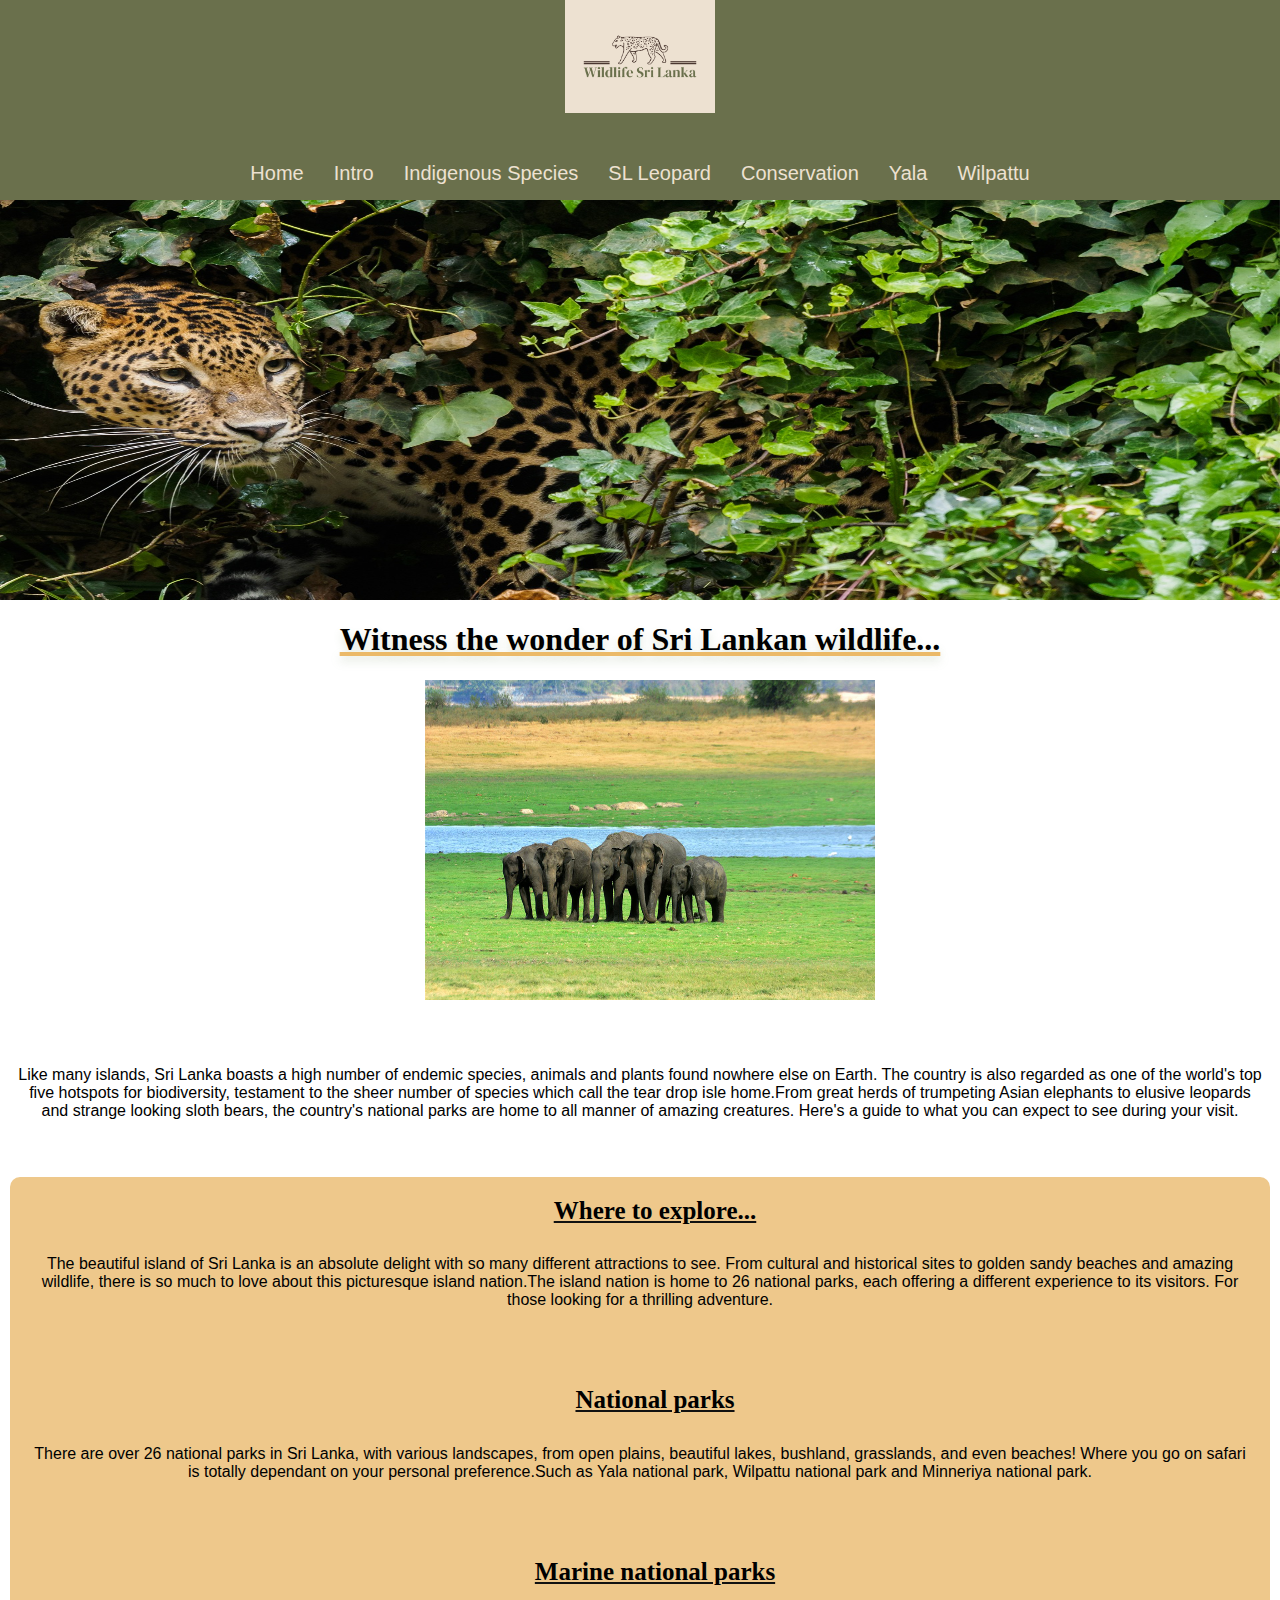
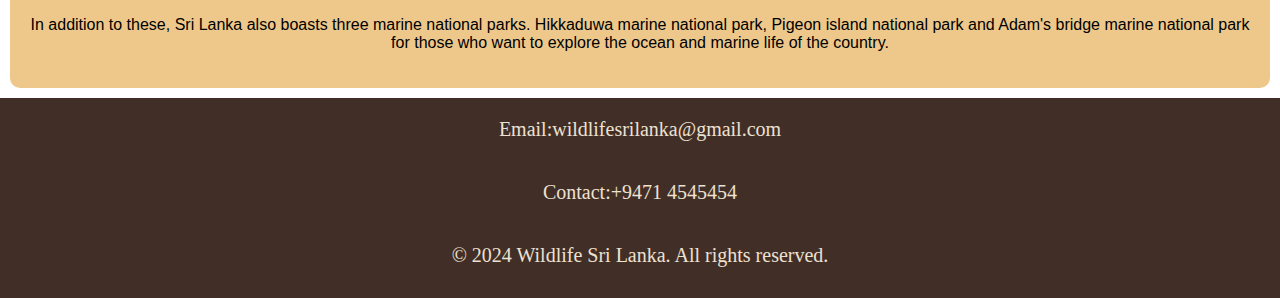
<file: index.html>
<!DOCTYPE html>
<html lang="en">
<head>
    <meta charset="UTF-8">
    <meta name="viewport" content="width=device-width, initial-scale=1.0">
    <title>Document</title>
    <link rel="stylesheet" href="main_css.css">
    <link rel="manifest" a href="manifest.js">

</head>
<body>
    <header class="header-main">
        <div class="logo">
            <img src="img\wildlife-sri-lanka-high-resolution-logo (1).png" alt="logo">
        </div>
        
        <nav>

            <ul>
                <li>
                    <a href="index.html">Home</a>
                </li>
                <li>
                    <a href="page_2.html">Intro</a>
                </li>
                <li>
                    <a href="page_3.html">Indigenous Species</a>
                </li>
                <li>
                    <a href="page_4.html">SL Leopard</a>
                </li>
                <li>
                    <a href="page_5.html">Conservation</a>
                </li>
                <li>
                    <a href="page_7.html">Yala</a>
                </li>
                <li>
                    <a href="page_8.html">Wilpattu</a>
                </li>
            </ul>

        </nav>
        
    </header>
    <main>
        <section class="banner">
            <img src="img\sri-lankan-leopard-yala.jpg" alt="banner">
        </section>
        <h1>Witness the wonder of Sri Lankan wildlife...</h1>
        <section class="content1">
            <img src="img\eliphants-sri-lanka-2.jpg" alt="img">
            <p>Like many islands, Sri Lanka boasts a high number of endemic species, animals and plants found nowhere else on Earth. The country is also regarded as one of the world's top five hotspots for biodiversity, testament to the sheer number of species which call the tear drop isle home.From great herds of trumpeting Asian elephants to elusive leopards and strange looking sloth bears, the country's national parks are home to all manner of amazing creatures. Here's a guide to what you can expect to see during your visit.</p>
        </section>
        <section class="content2">
            <h2>Where to explore...</h2>
            <p>The beautiful island of Sri Lanka is an absolute delight with so many different attractions to see. From cultural and historical sites to golden sandy beaches and amazing wildlife, there is so much to love about this picturesque island nation.The island nation is home to 26 national parks, each offering a different experience to its visitors. For those looking for a thrilling adventure.</p>
            
            <section class="box">
                <section class="box1">
                    <h2>National parks</h2>
                    <p>There are over 26 national parks in Sri Lanka, with various landscapes, from open plains, beautiful lakes, bushland, grasslands, and even beaches! Where you go on safari is totally dependant on your personal preference.Such as Yala national park, Wilpattu national park and Minneriya national park.</p>    
                </section>
                <section class="box2">
                    <h2>Marine national parks</h2>
                    <p>In addition to these, Sri Lanka also boasts three marine national parks. Hikkaduwa marine national park, Pigeon island national park and Adam's bridge marine national park for those who want to explore the ocean and marine life of the country.</p>
                </section>
            </section>
        </section>    
        
 
    </main>
   
    <footer>
        <p>Email:wildlifesrilanka@gmail.com</p>
        <p>Contact:+9471 4545454</p>
        <p>&copy; 2024 Wildlife Sri Lanka. All rights reserved.</p>
        <!--Reference sites
        https://www.onthegotours.com/Sri-Lanka/Best-Places-To-Visit/Yala-National-Park
        https://travellersisle.com/wildlife-in-sri-lanka/
        https://www.lovidhu.com/travel/article/marine-national-parks-in-sri-lanka-->
    </footer>
    
</body>
</html>
</file>
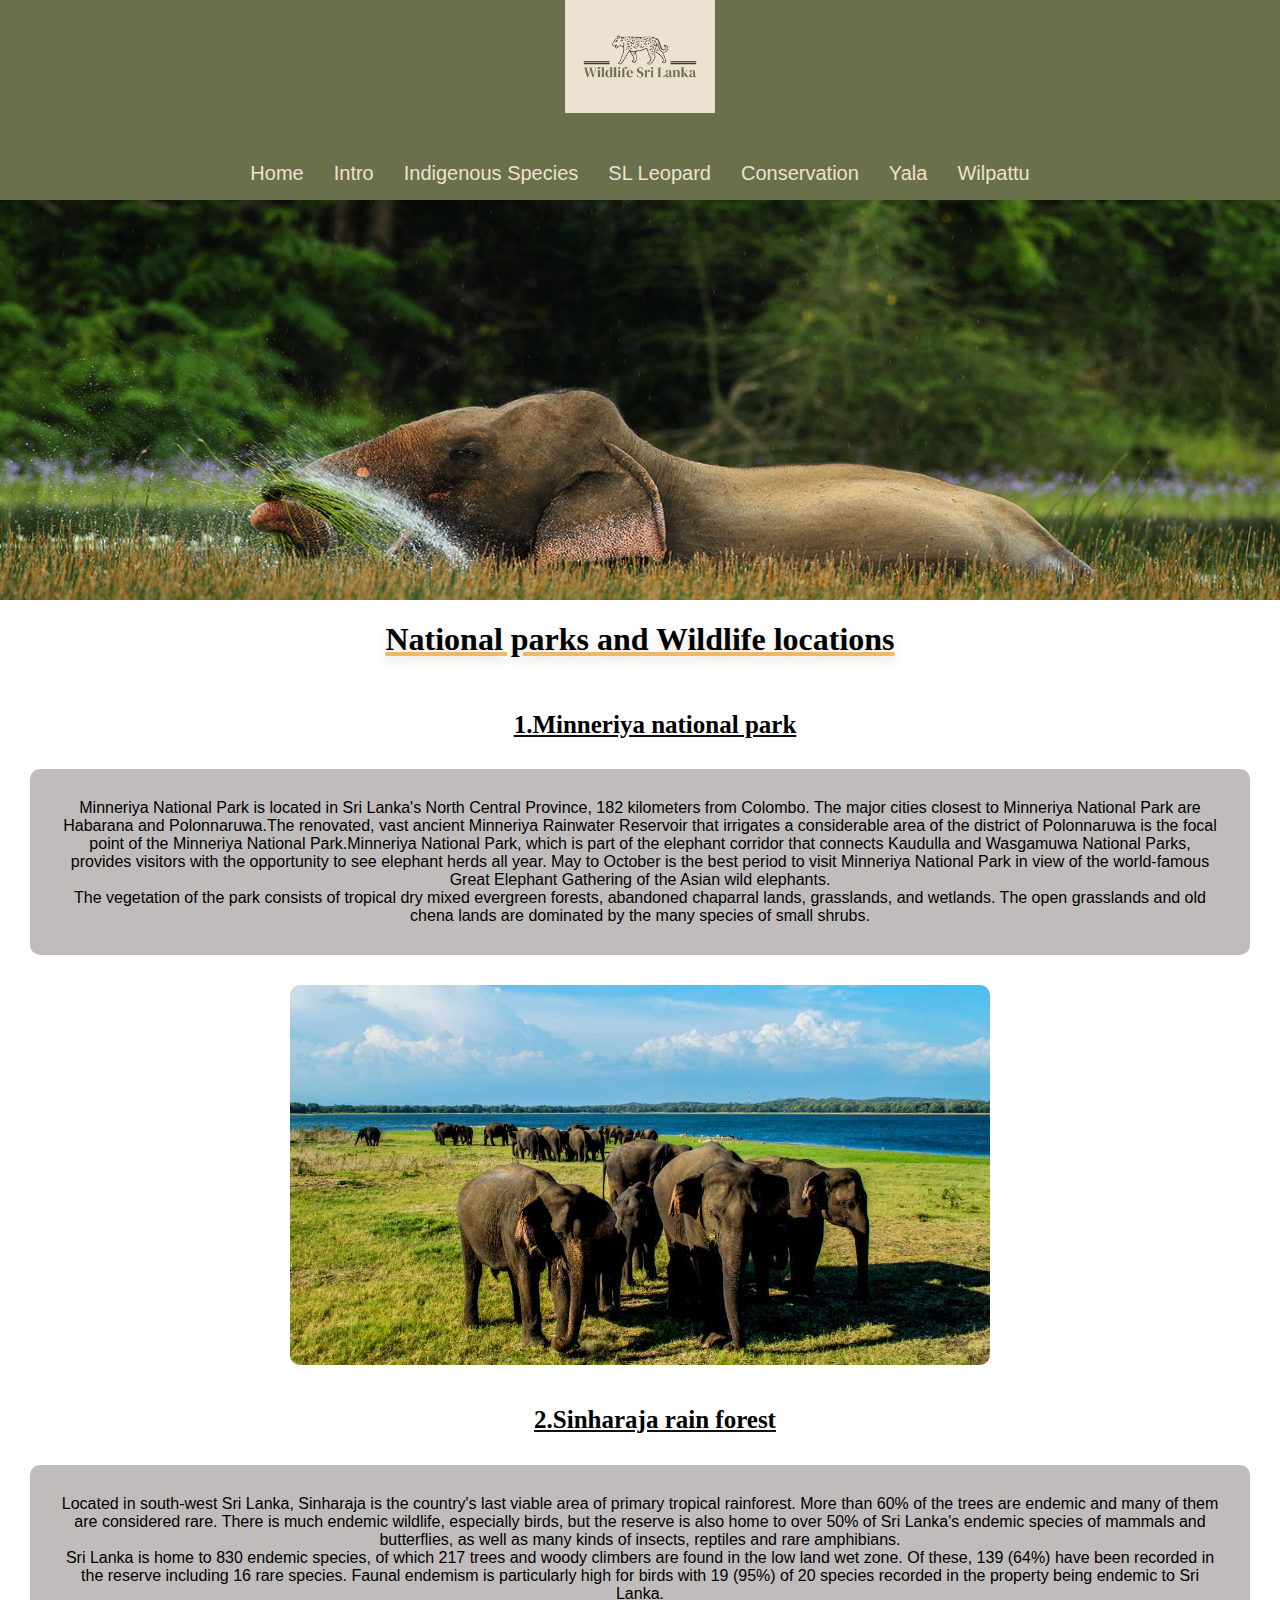
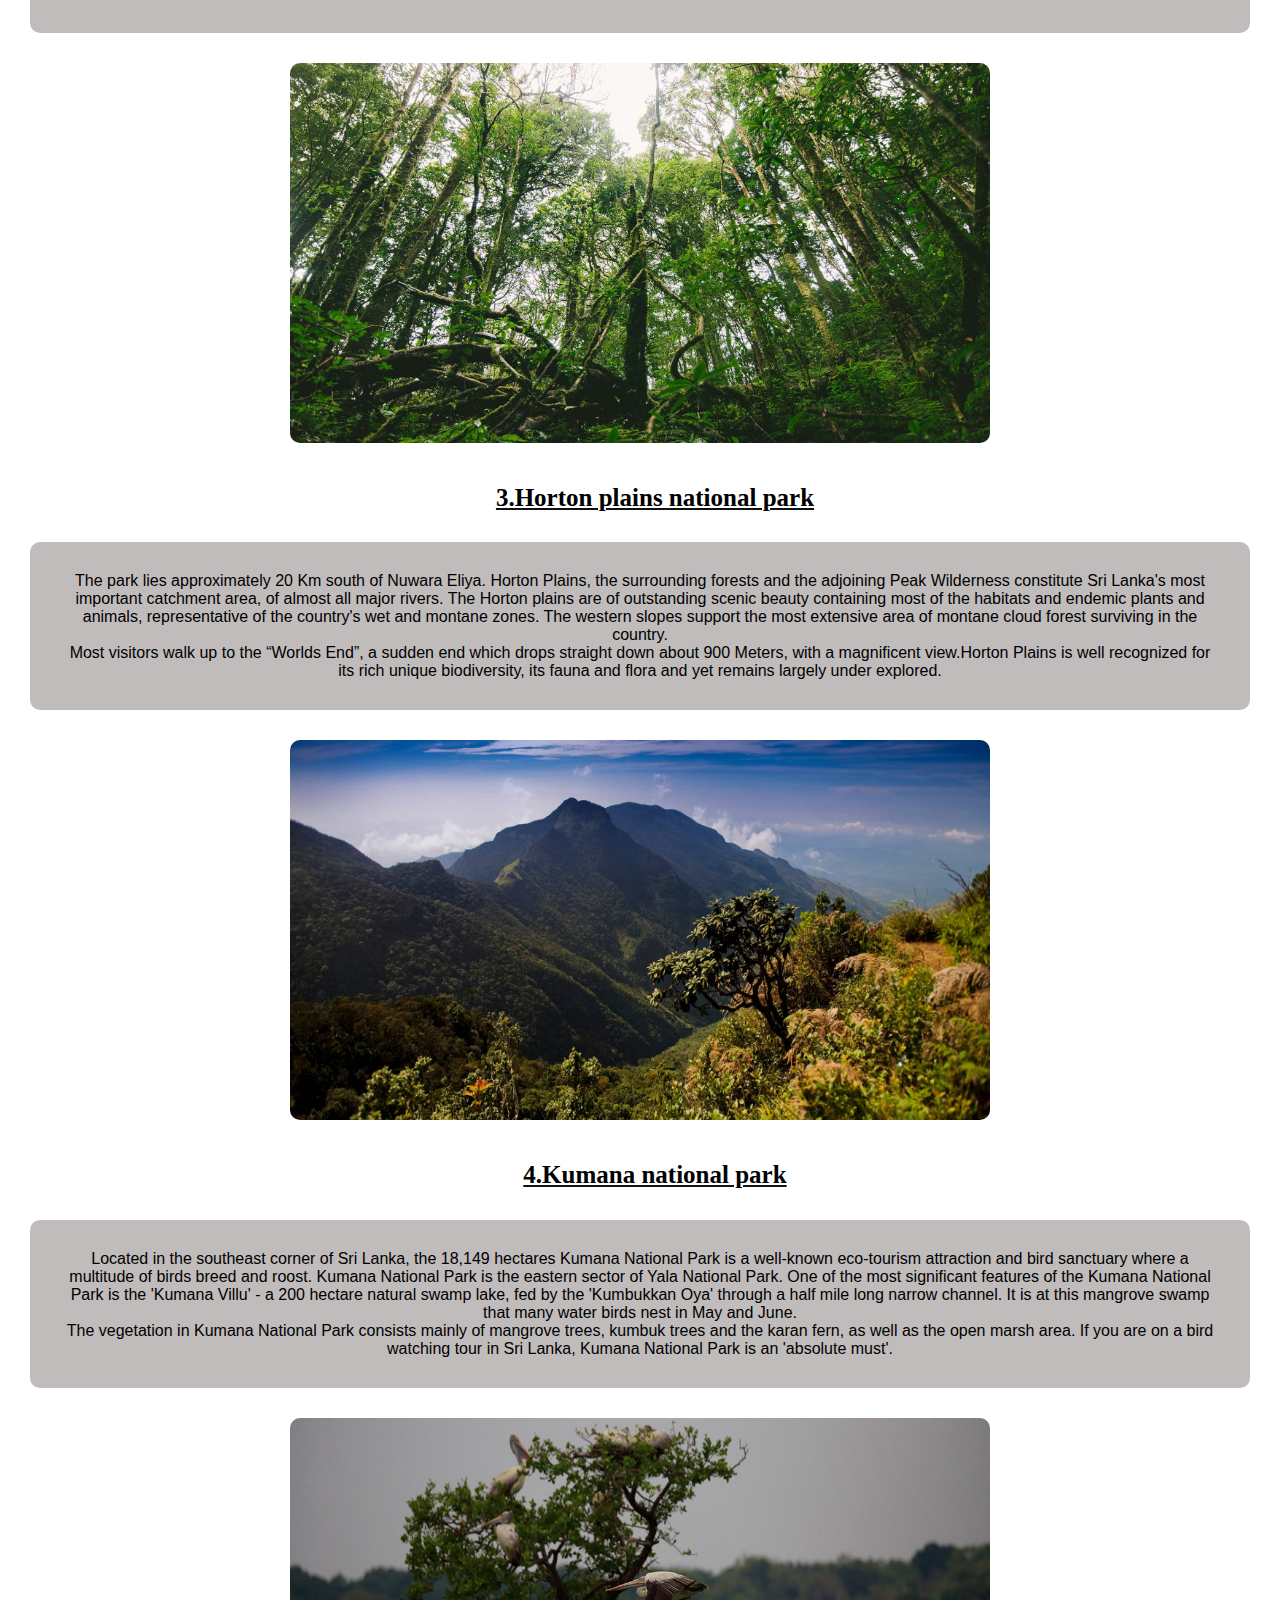
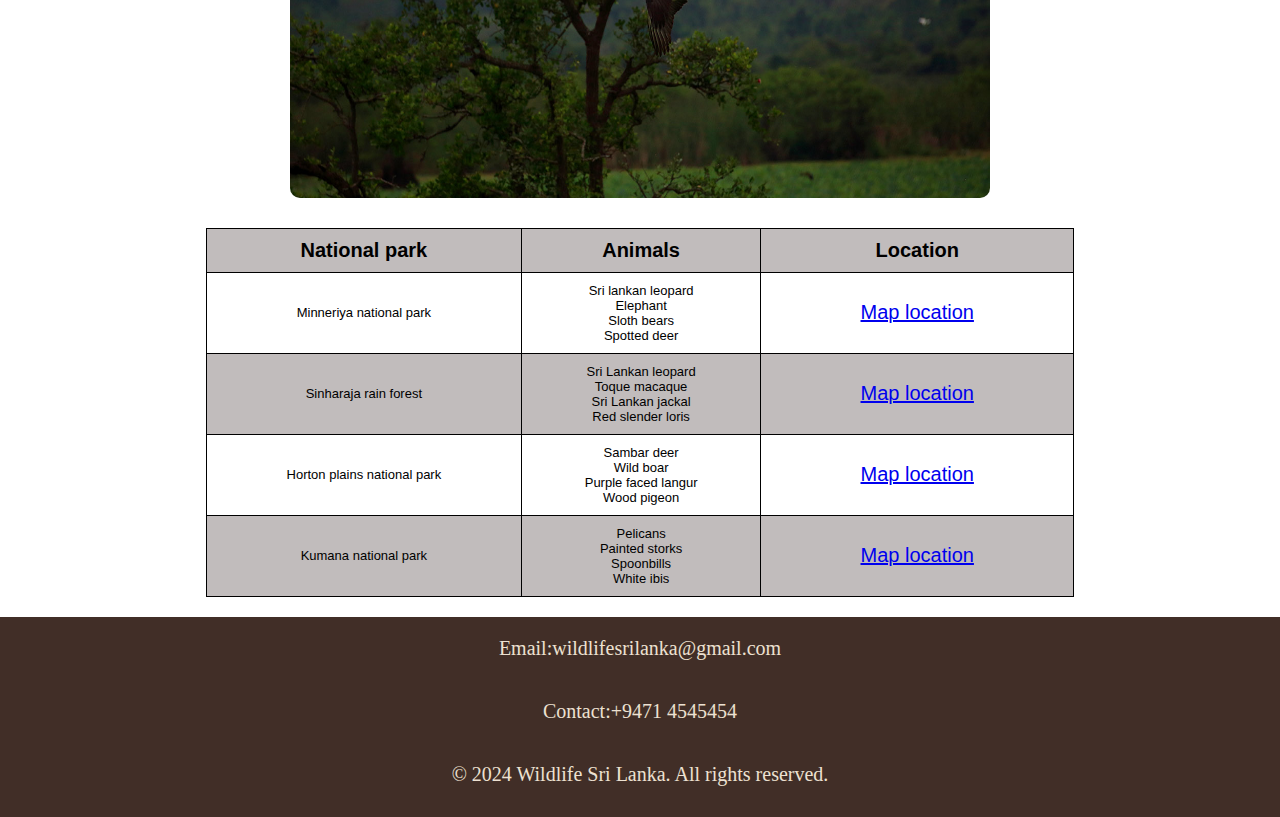
<file: page_2.html>
<!DOCTYPE html>
<html lang="en">
<head>
    <meta charset="UTF-8">
    <meta name="viewport" content="width=device-width, initial-scale=1.0">
    <title>Document</title>
    <link rel="stylesheet" href="main_css.css">
    <link rel="manifest" a href="manifest.js">
</head>
<body>
    <header class="header-main">
        <div class="logo">
            <img src="img\wildlife-sri-lanka-high-resolution-logo (1).png" alt="logo">
        </div>
        
        <nav>
            
            <ul>
                <li>
                    <a href="index.html">Home</a>
                </li>
                <li>
                    <a href="page_2.html">Intro</a>
                </li>
                <li>
                    <a href="page_3.html">Indigenous Species</a>
                </li>
                <li>
                    <a href="page_4.html">SL Leopard</a>
                </li>
                <li>
                    <a href="page_5.html">Conservation</a>
                </li>
                <li>
                    <a href="page_7.html">Yala</a>
                </li>
                <li>
                    <a href="page_8.html">Wilpattu</a>
                </li>
            </ul>

        </nav>
        
    </header>
    <main>
        <section class="banner">
            <img src="img\02.jpg" alt="banner">
        </section>
        <h1>National parks and Wildlife locations</h1>
        <section class="content4">
            <h2>1.Minneriya national park</h2>
            <p>Minneriya National Park is located in Sri Lanka's North Central Province, 182 kilometers from Colombo. The major cities closest to Minneriya National Park are Habarana and Polonnaruwa.The renovated, vast ancient Minneriya Rainwater Reservoir that irrigates a considerable area of the district of Polonnaruwa is the focal point of the Minneriya National Park.Minneriya National Park, which is part of the elephant corridor that connects Kaudulla and Wasgamuwa National Parks, provides visitors with the opportunity to see elephant herds all year. May to October is the best period to visit Minneriya National Park in view of the world-famous Great Elephant Gathering of the Asian wild elephants.<br>The vegetation of the park consists of tropical dry mixed evergreen forests, abandoned chaparral lands, grasslands, and wetlands. The open grasslands and old chena lands are dominated by the many species of small shrubs.</p>
            <img src="img\MINNERIYA-NATIONAL-PARK.jpg" alt="img">
        </section>
        <section class="content4">
            <h2>2.Sinharaja rain forest</h2>
            <p>Located in south-west Sri Lanka, Sinharaja is the country's last viable area of primary tropical rainforest. More than 60% of the trees are endemic and many of them are considered rare. There is much endemic wildlife, especially birds, but the reserve is also home to over 50% of Sri Lanka's endemic species of mammals and butterflies, as well as many kinds of insects, reptiles and rare amphibians.<br>Sri Lanka is home to 830 endemic species, of which 217 trees and woody climbers are found in the low land wet zone. Of these, 139 (64%) have been recorded in the reserve including 16 rare species. Faunal endemism is particularly high for birds with 19 (95%) of 20 species recorded in the property being endemic to Sri Lanka.</p>
            <img src="img\rainfor-banner.jpg" alt="img">
        </section>
        <section class="content4">
            <h2>3.Horton plains national park</h2>
            <p>The park lies approximately 20 Km south of Nuwara Eliya. Horton Plains, the surrounding forests and the adjoining Peak Wilderness constitute Sri Lanka's most important catchment area, of almost all major rivers. The Horton plains are of outstanding scenic beauty containing most of the habitats and endemic plants and animals, representative of the country's wet and montane zones. The western slopes support the most extensive area of montane cloud forest surviving in the country.<br>Most visitors walk up to the “Worlds End”, a sudden end which drops straight down about 900 Meters, with a magnificent view.Horton Plains is well recognized for its rich unique biodiversity, its fauna and flora and yet remains largely under explored.</p>
            <img src="img\Horton-Plains-National-Park-header.jpg" alt="img">
        </section>
        <section class="content4">
            <h2>4.Kumana national park</h2>
            <p>Located in the southeast corner of Sri Lanka, the 18,149 hectares Kumana National Park is a well-known eco-tourism attraction and bird sanctuary where a multitude of birds breed and roost. Kumana National Park is the eastern sector of Yala National Park. One of the most significant features of the Kumana National Park is the 'Kumana Villu' - a 200 hectare natural swamp lake, fed by the 'Kumbukkan Oya' through a half mile long narrow channel. It is at this mangrove swamp that many water birds nest in May and June.<br>The vegetation in Kumana National Park consists mainly of mangrove trees, kumbuk trees and the karan fern, as well as the open marsh area. If you are on a bird watching tour in Sri Lanka, Kumana National Park is an 'absolute must'.</p>
            <img src="img\06.jpg" alt="img">
        </section>
        <section class="content5">
            <table>
                <tr>
                    <th>National park</th>
                    <th>Animals</th>
                    <th>Location</th>
                 </tr>
                 <tr>
                     <td>Minneriya national park</td>
                     <td>
                        Sri lankan leopard
                        <br>
                        Elephant
                        <br>
                        Sloth bears
                        <br>
                        Spotted deer
                     </td>
                     <td><a href="https://maps.app.goo.gl/zJx8gy9VHUTvx6s46">Map location</a></td>
                 </tr>
                 <tr>
                     <td>Sinharaja rain forest</td>
                     <td>
                        Sri Lankan leopard
                        <br>
                        Toque macaque
                        <br>
                        Sri Lankan jackal
                        <br>
                        Red slender loris
                     </td>
                     <td><a href="https://maps.app.goo.gl/T54V4xPDbCTx3WgV9">Map location</a></td>
                 </tr>
                 <tr>
                     <td>Horton plains national park</td>
                     <td>
                        Sambar deer 
                        <br>
                        Wild boar 
                        <br>
                        Purple faced langur 
                        <br>
                        Wood pigeon
                     </td>
                     <td><a href="https://maps.app.goo.gl/yQPFGKLHZnhF7goi7">Map location</a></td>
                 </tr>
                 <tr>
                     <td>Kumana national park</td>
                     <td>
                        Pelicans
                        <br>
                        Painted storks
                        <br>
                        Spoonbills
                        <br>
                        White ibis
                     </td>
                     <td><a href="https://maps.app.goo.gl/Ei7LuZuUWe8yqMqn9">Map location</a></td>
                 </tr>
        
            </table>
        </section>
    </main>

    <footer>
        <p>Email:wildlifesrilanka@gmail.com</p>
        <p>Contact:+9471 4545454</p>
        <p>&copy; 2024 Wildlife Sri Lanka. All rights reserved.</p>
        <!--Refernce sites
        https://minneriyasafari.com/about/
        https://whc.unesco.org/en/list/405/
        http://nuwaraeliyainfo.com/things-to-do/horton-plains
        https://www.kumananationalpark.com/-->
    </footer>
    
</body>
</html>
</file>
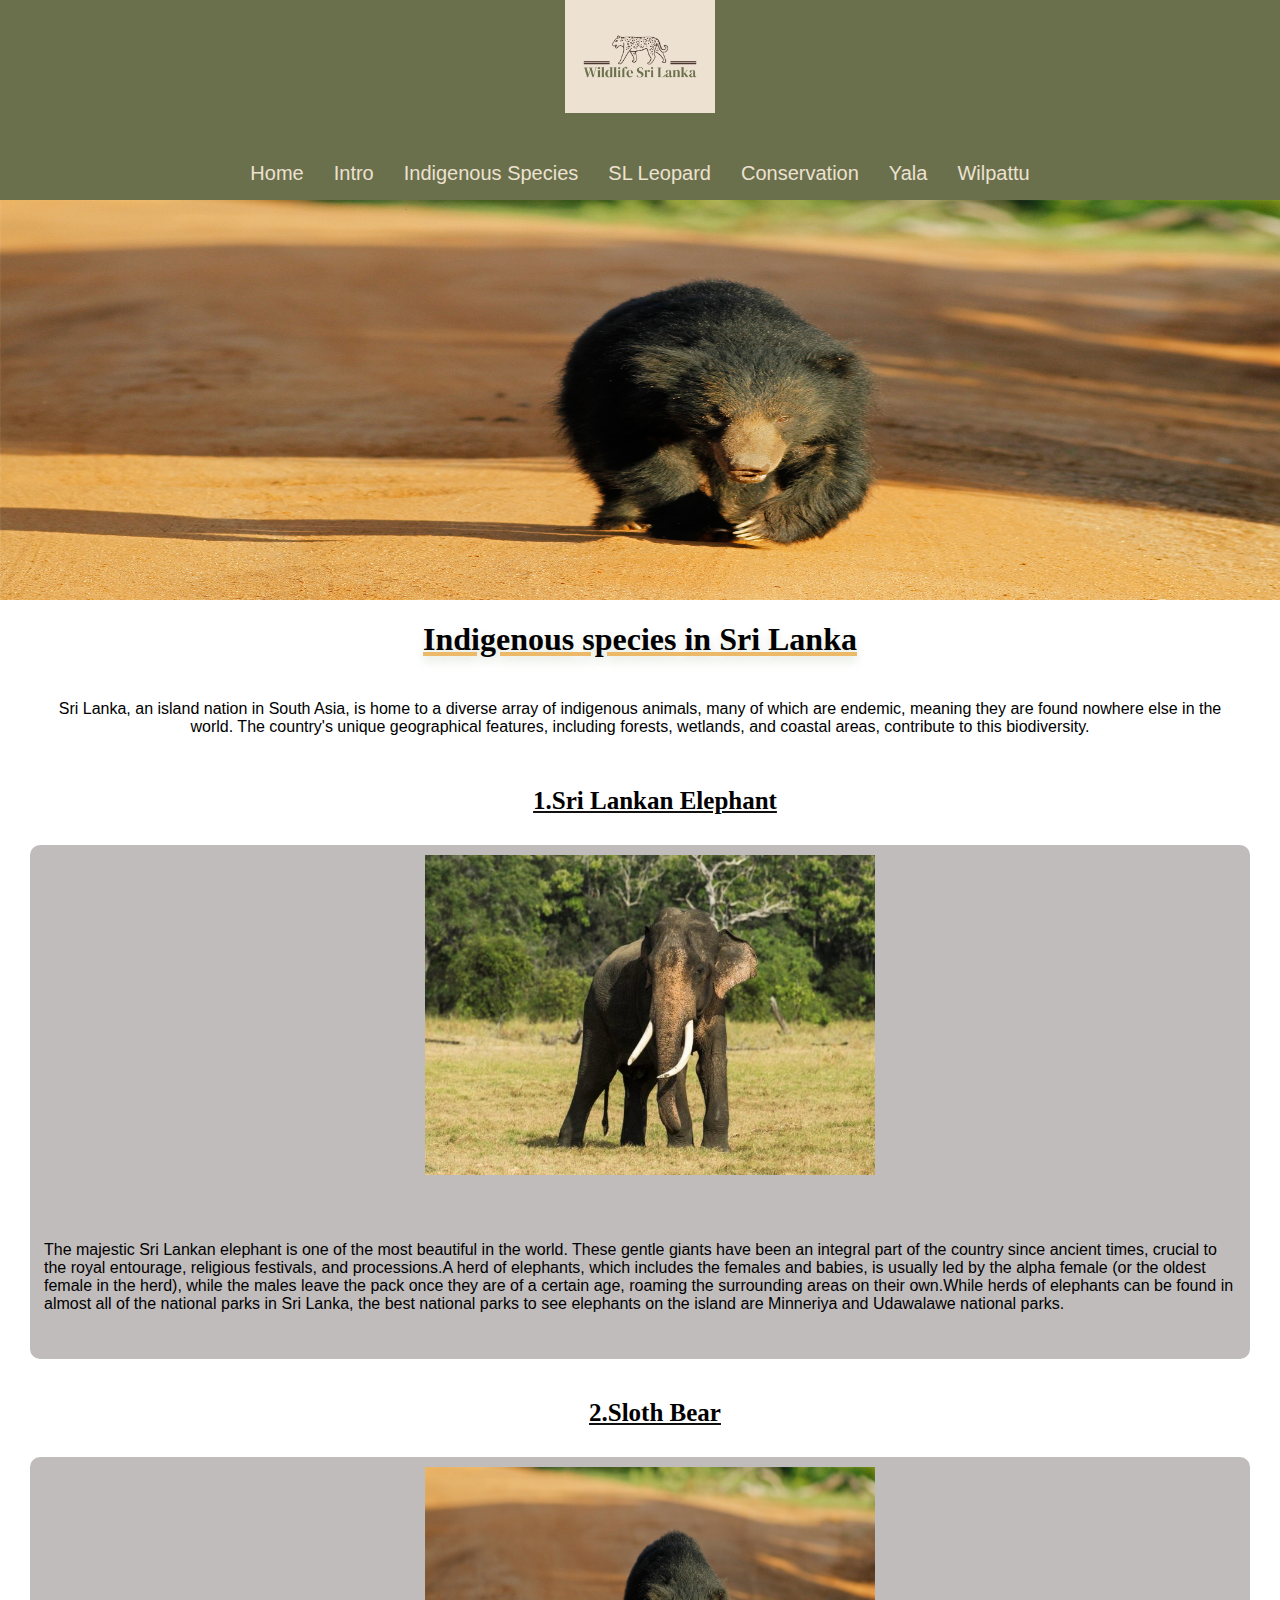
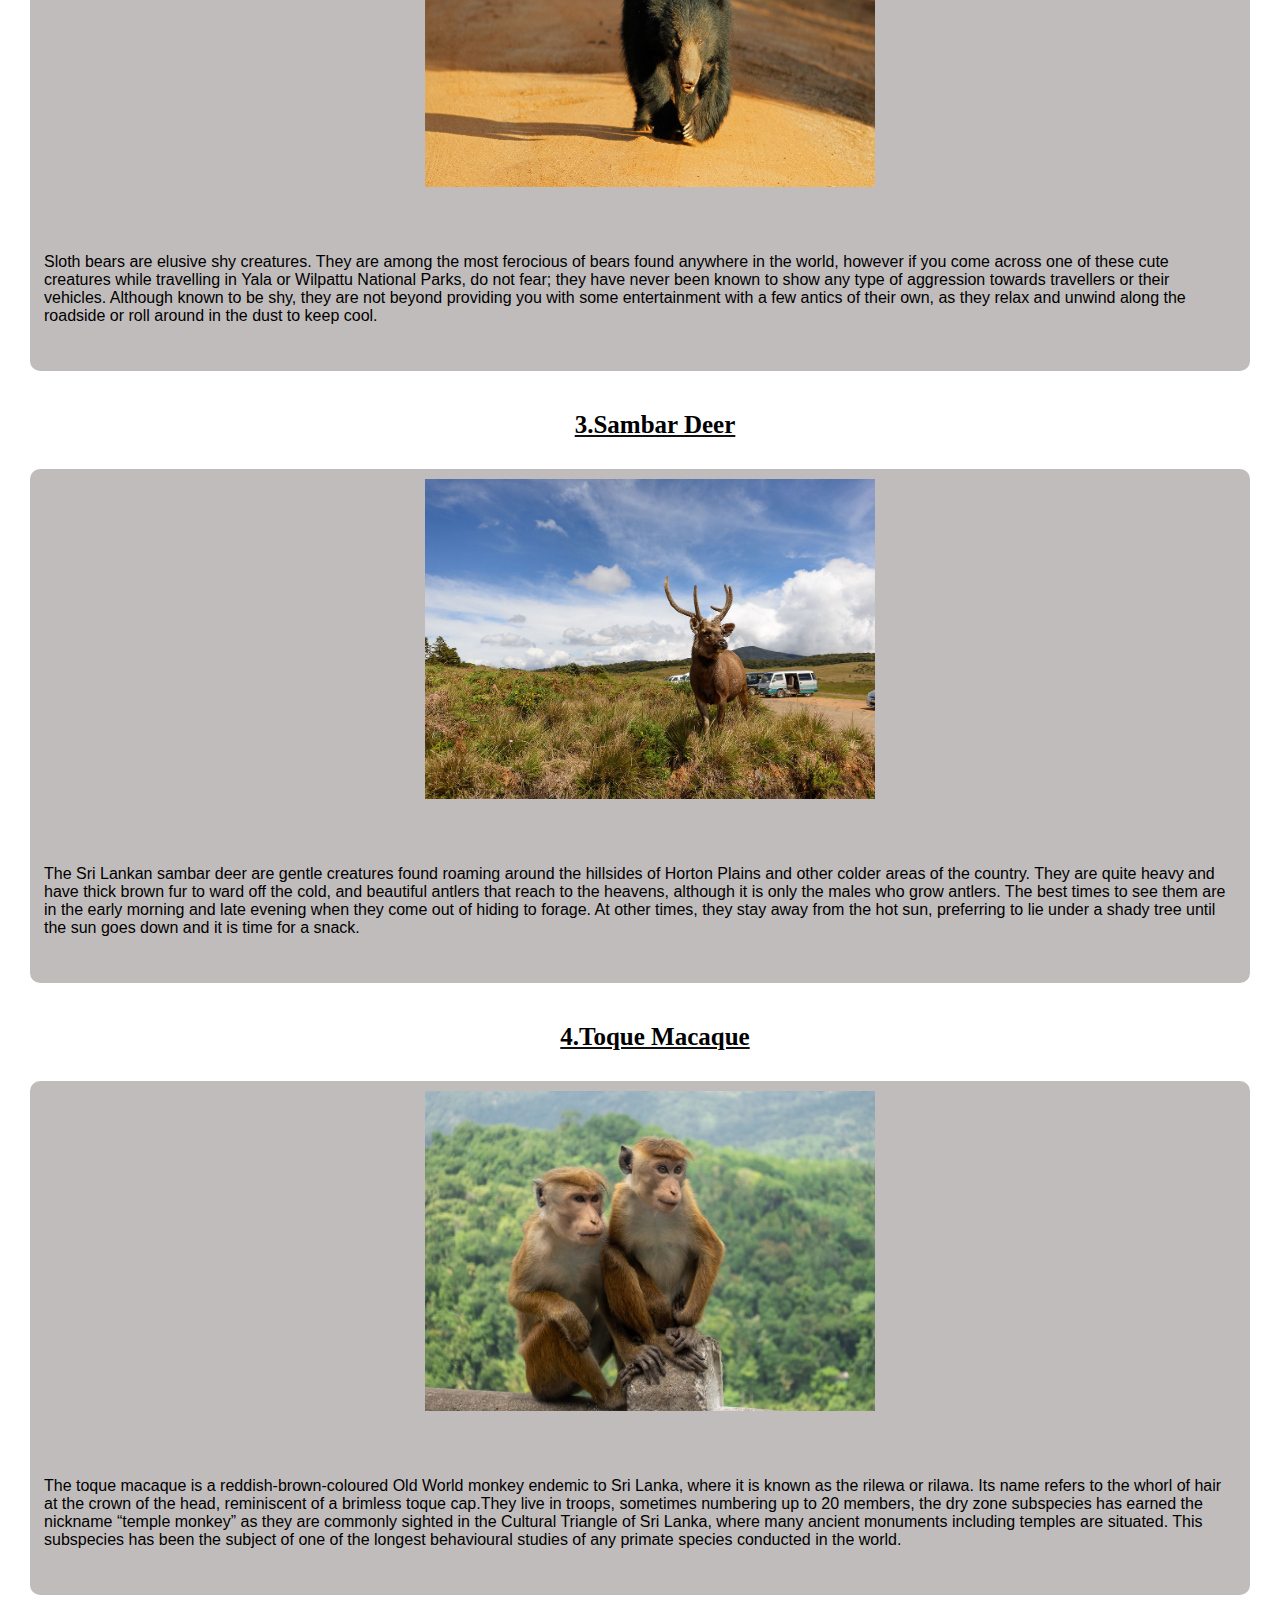
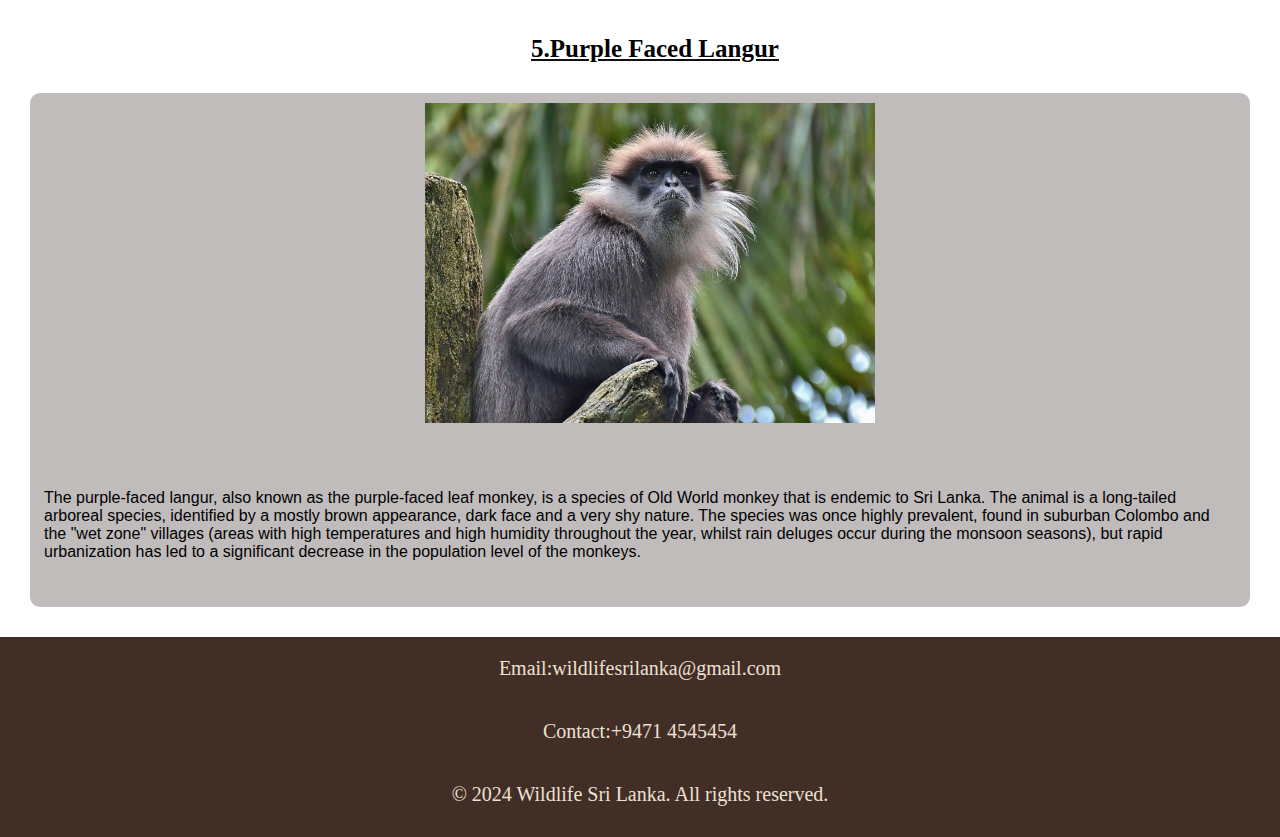
<file: page_3.html>
<!DOCTYPE html>
<html lang="en">
<head>
    <meta charset="UTF-8">
    <meta name="viewport" content="width=device-width, initial-scale=1.0">
    <title>Document</title>
    <link rel="stylesheet" href="main_css.css">
    <link rel="manifest" a href="manifest.js">
</head>
<body>
    <header class="header-main">
        <div class="logo">
            <img src="img\wildlife-sri-lanka-high-resolution-logo (1).png" alt="logo">
        </div>
        
        <nav>
            
            <ul>
                <li>
                    <a href="index.html">Home</a>
                </li>
                <li>
                    <a href="page_2.html">Intro</a>
                </li>
                <li>
                    <a href="page_3.html">Indigenous Species</a>
                </li>
                <li>
                    <a href="page_4.html">SL Leopard</a>
                </li>
                <li>
                    <a href="page_5.html">Conservation</a>
                </li>
                <li>
                    <a href="page_7.html">Yala</a>
                </li>
                <li>
                    <a href="page_8.html">Wilpattu</a>
                </li>
            </ul>

        </nav>
        
    </header>
    <main>
        <section class="banner">
            <img src="img\Sloth-Bear-1.jpg" alt="banner">
        </section>
        <h1>Indigenous species in Sri Lanka</h1>
        <section class="content5">
            <p>Sri Lanka, an island nation in South Asia, is home to a diverse array of indigenous animals, many of which are endemic, meaning they are found nowhere else in the world. The country's unique geographical features, including forests, wetlands, and coastal areas, contribute to this biodiversity.</p>
        </section>
        
        <h2>1.Sri Lankan Elephant</h2>
        <section class="content6">    
            <img src="img\52A2471-Sumedha-768x512.jpg">
            <p>The majestic Sri Lankan elephant is one of the most beautiful in the world. These gentle giants have been an integral part of the country since ancient times, crucial to the royal entourage, religious festivals, and processions.A herd of elephants, which includes the females and babies, is usually led by the alpha female (or the oldest female in the herd), while the males leave the pack once they are of a certain age, roaming the surrounding areas on their own.While herds of elephants can be found in almost all of the national parks in Sri Lanka, the best national parks to see elephants on the island are Minneriya and Udawalawe national parks.</p>
        </section>
        <h2>2.Sloth Bear</h2>
        <section class="content6">    
            <img src="img\Sloth-Bear-1.jpg">
            <p>Sloth bears are elusive shy creatures. They are among the most ferocious of bears found anywhere in the world, however if you come across one of these cute creatures while travelling in Yala or Wilpattu National Parks, do not fear; they have never been known to show any type of aggression towards travellers or their vehicles. Although known to be shy, they are not beyond providing you with some entertainment with a few antics of their own, as they relax and unwind along the roadside or roll around in the dust to keep cool.</p>
        </section>
        <h2>3.Sambar Deer</h2>
        <section class="content6">    
            <img src="img\27276_medium.jpg">
            <p>The Sri Lankan sambar deer are gentle creatures found roaming around the hillsides of Horton Plains and other colder areas of the country. They are quite heavy and have thick brown fur to ward off the cold, and beautiful antlers that reach to the heavens, although it is only the males who grow antlers. The best times to see them are in the early morning and late evening when they come out of hiding to forage. At other times, they stay away from the hot sun, preferring to lie under a shady tree until the sun goes down and it is time for a snack.</p>
        </section>
        <h2>4.Toque Macaque</h2>
        <section class="content6">    
            <img src="img\TOQUE-MACAQUE-shutterstock_1558589447-RESIZE.jpg">
            <p>The toque macaque is a reddish-brown-coloured Old World monkey endemic to Sri Lanka, where it is known as the rilewa or rilawa. Its name refers to the whorl of hair at the crown of the head, reminiscent of a brimless toque cap.They live in troops, sometimes numbering up to 20 members, the dry zone subspecies has earned the nickname “temple monkey” as they are commonly sighted in the Cultural Triangle of Sri Lanka, where many ancient monuments including temples are situated. This subspecies has been the subject of one of the longest behavioural studies of any primate species conducted in the world.</p>
        </section>
        <h2>5.Purple Faced Langur</h2>
        <section class="content6">    
            <img src="img\DSC_3288.JPG">
            <p>The purple-faced langur, also known as the purple-faced leaf monkey, is a species of Old World monkey that is endemic to Sri Lanka. The animal is a long-tailed arboreal species, identified by a mostly brown appearance, dark face and a very shy nature. The species was once highly prevalent, found in suburban Colombo and the "wet zone" villages (areas with high temperatures and high humidity throughout the year, whilst rain deluges occur during the monsoon seasons), but rapid urbanization has led to a significant decrease in the population level of the monkeys.</p>
        </section>
    </main>

    <footer>
        <p>Email:wildlifesrilanka@gmail.com</p>
        <p>Contact:+9471 4545454</p>
        <p>&copy; 2024 Wildlife Sri Lanka. All rights reserved.</p>
        <!--Reference sites https://travellersisle.com/wildlife-in-sri-lanka/-->
    </footer>
    
</body>
</html>
</file>
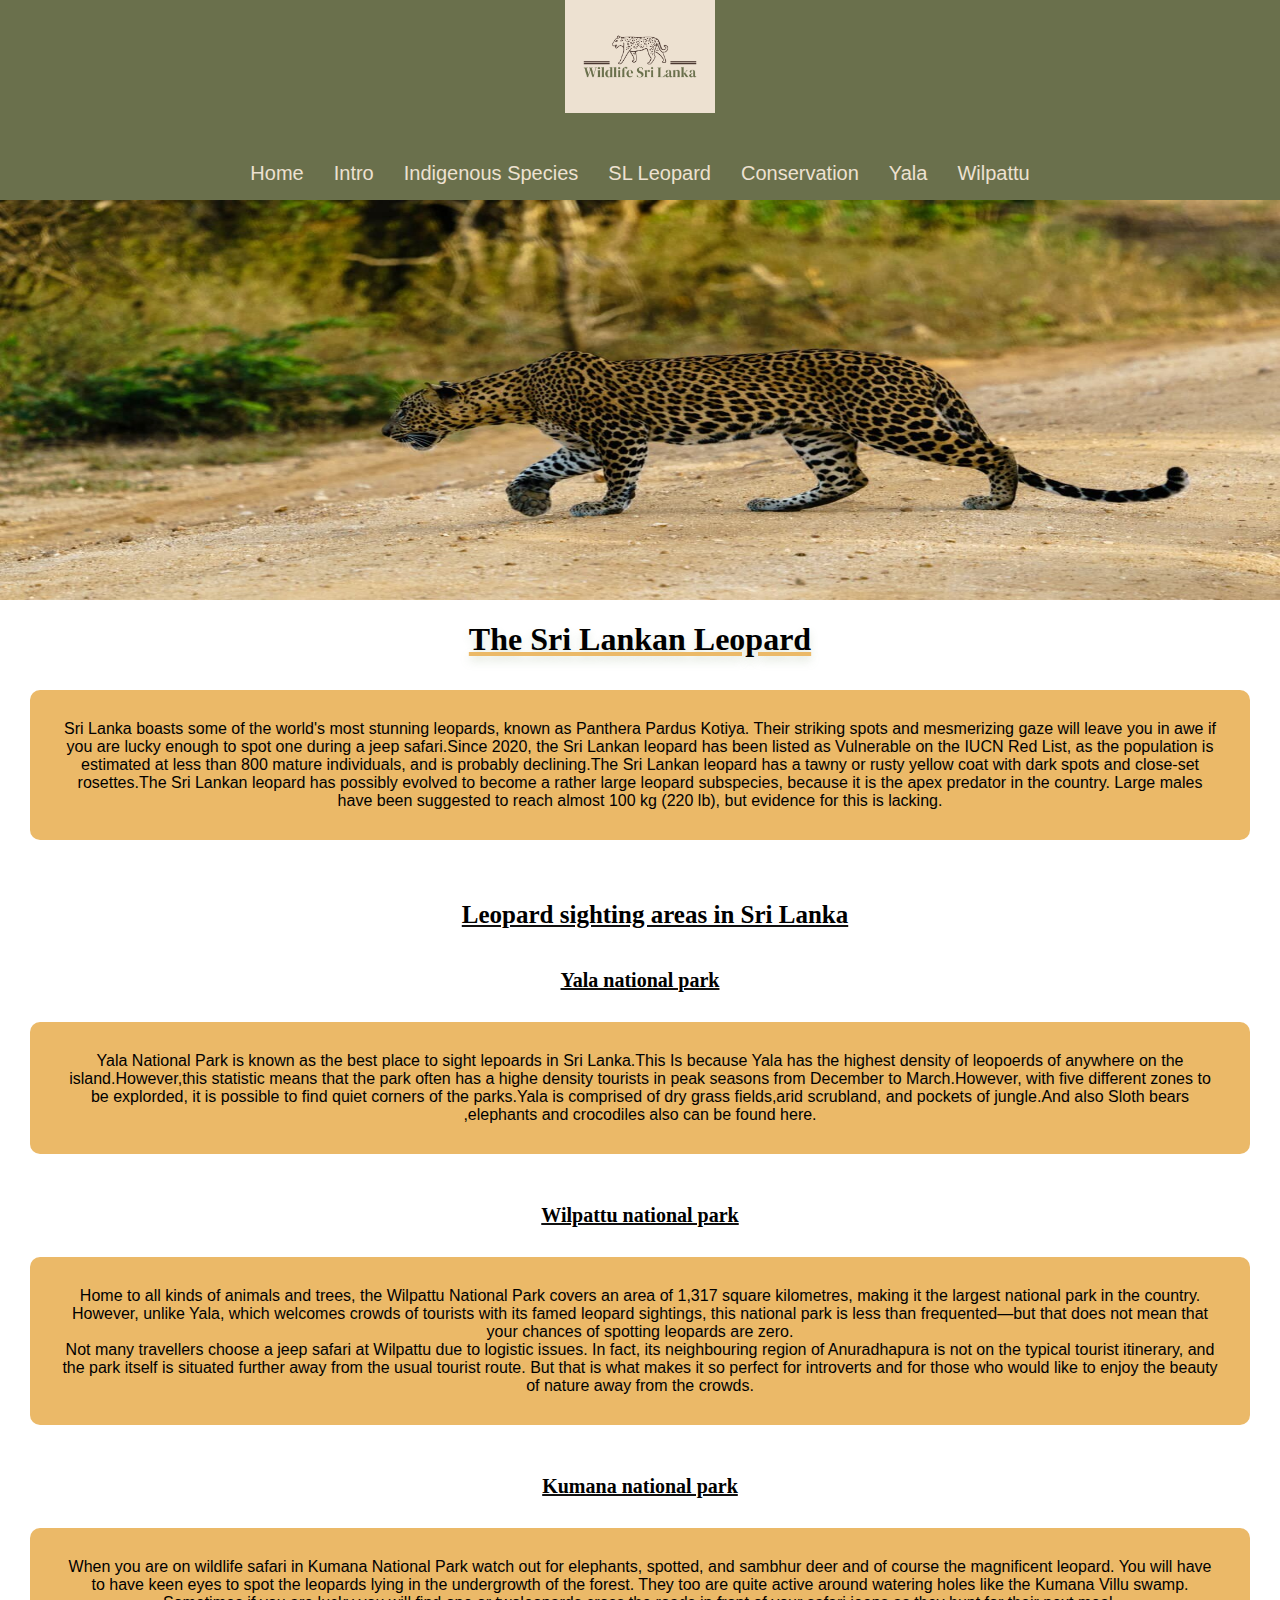
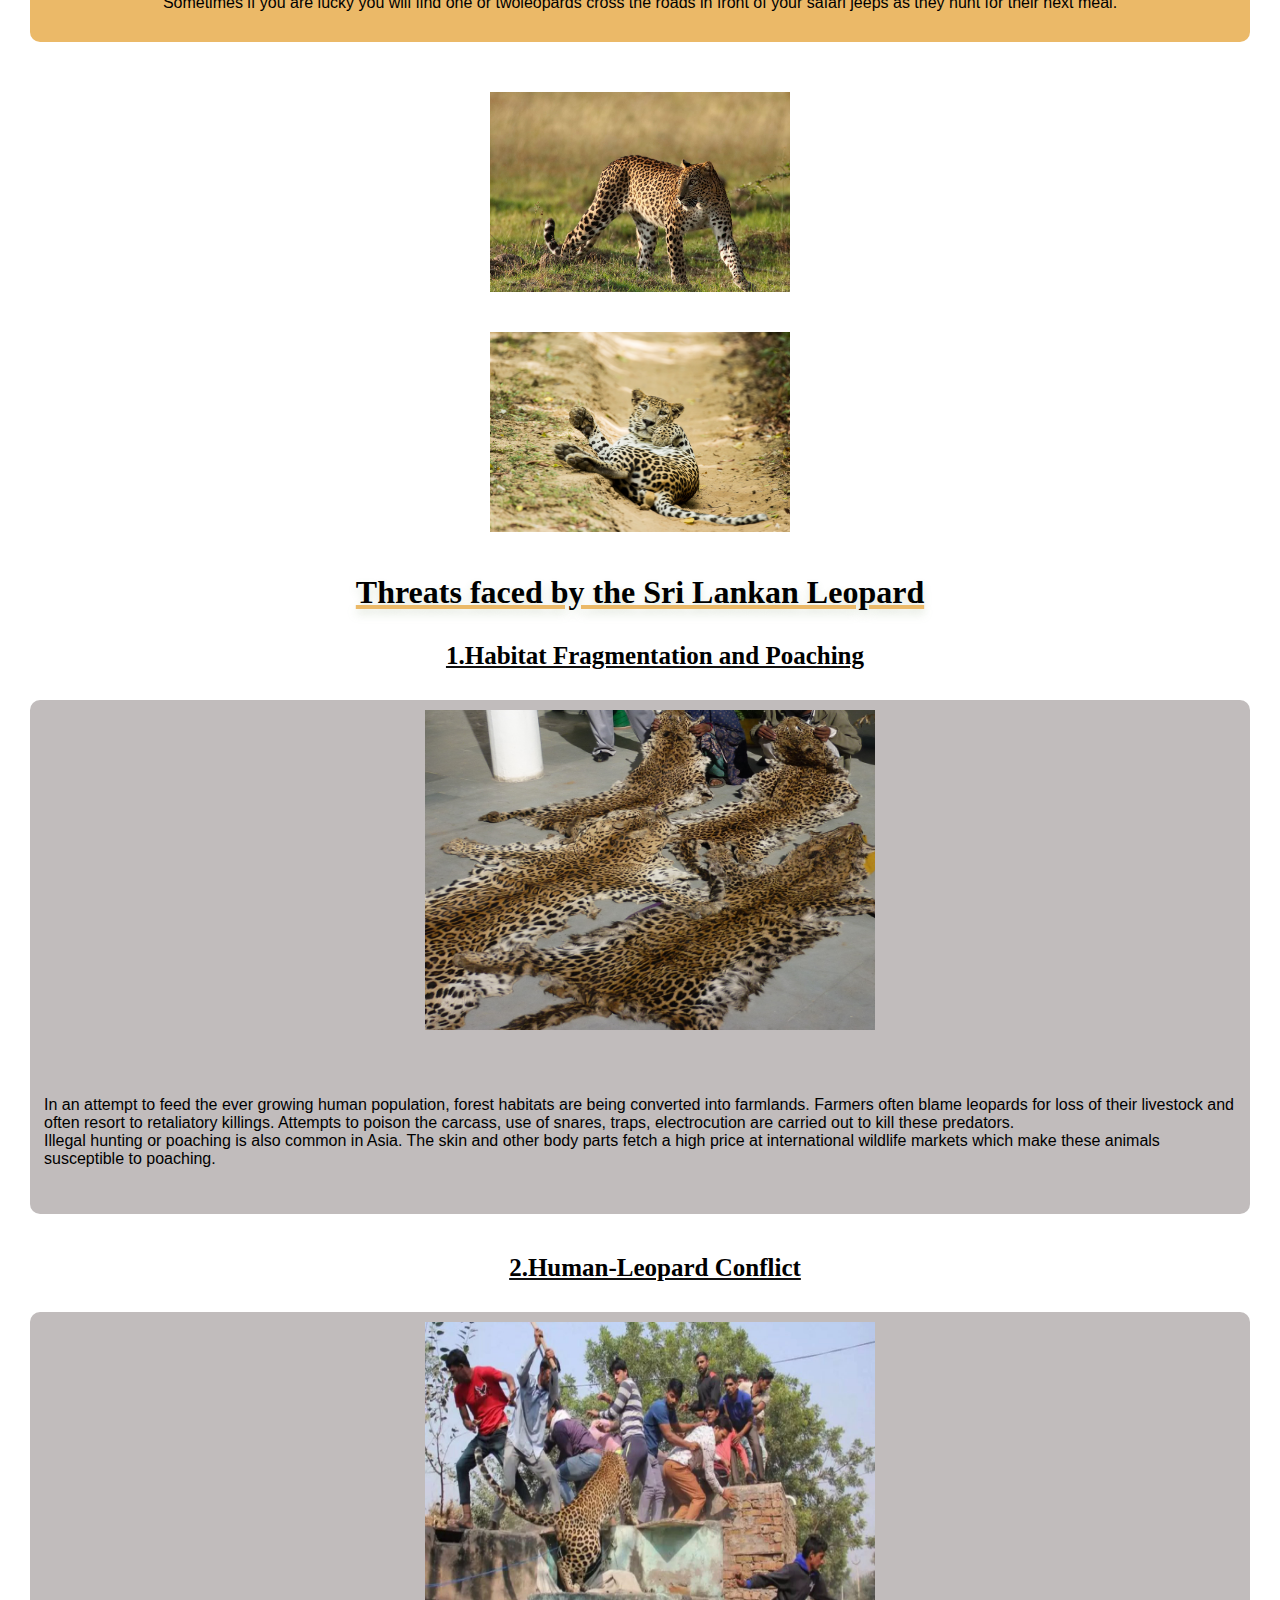
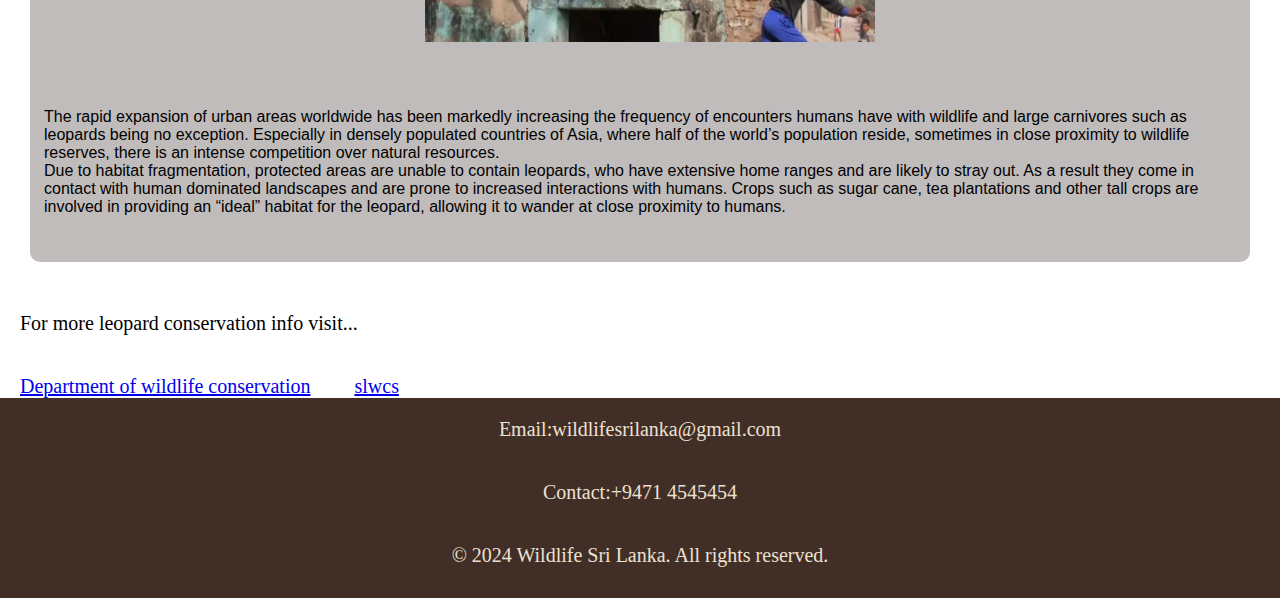
<file: page_4.html>
<!DOCTYPE html>
<html lang="en">
<head>
    <meta charset="UTF-8">
    <meta name="viewport" content="width=device-width, initial-scale=1.0">
    <title>Document</title>
    <link rel="stylesheet" href="main_css.css">
    <link rel="manifest" a href="manifest.js">

</head>
<body>
    <header class="header-main">
        <div class="logo">
            <img src="img\wildlife-sri-lanka-high-resolution-logo (1).png" alt="logo">
        </div>
        
        <nav>
            
            <ul class>
                <li>
                    <a href="index.html">Home</a>
                </li>
                <li>
                    <a href="page_2.html">Intro</a>
                </li>
                <li>
                    <a href="page_3.html">Indigenous Species</a>
                </li>
                <li>
                    <a href="page_4.html">SL Leopard</a>
                </li>
                <li>
                    <a href="page_5.html">Conservation</a>
                </li>
                <li>
                    <a href="page_7.html">Yala</a>
                </li>
                <li>
                    <a href="page_8.html">Wilpattu</a>
                </li>
            </ul>

        </nav>
        
    </header>
    <main>
        <section class="banner">
            <img src="img\Sri+Lankan+Leopard.jpg" alt="banner">
        </section>
        <h1>The Sri Lankan Leopard</h1>
        <section class="content7">
            <p>Sri Lanka boasts some of the world's most stunning leopards, known as Panthera Pardus Kotiya. Their striking spots and mesmerizing gaze will leave you in awe if you are lucky enough to spot one during a jeep safari.Since 2020, the Sri Lankan leopard has been listed as Vulnerable on the IUCN Red List, as the population is estimated at less than 800 mature individuals, and is probably declining.The Sri Lankan leopard has a tawny or rusty yellow coat with dark spots and close-set rosettes.The Sri Lankan leopard has possibly evolved to become a rather large leopard subspecies, because it is the apex predator in the country. Large males have been suggested to reach almost 100 kg (220 lb), but evidence for this is lacking.</p>
        </section>
        <h2>Leopard sighting areas in Sri Lanka</h2>
        <section class="content7">
            <h3>Yala national park</h3>
            <p>Yala National Park is known as the best place to sight lepoards in Sri Lanka.This Is because Yala has the highest density of leopoerds of anywhere on the island.However,this statistic means that the park often has a highe density tourists in peak seasons from December to March.However, with five different zones to be explorded, it is possible to find quiet corners of the parks.Yala is comprised of dry grass fields,arid scrubland, and pockets of jungle.And also Sloth bears ,elephants and crocodiles also can be found here.</p>
            <h3>Wilpattu national park</h3>
            <p>Home to all kinds of animals and trees, the Wilpattu National Park covers an area of 1,317 square kilometres, making it the largest national park in the country. However, unlike Yala, which welcomes crowds of tourists with its famed leopard sightings, this national park is less than frequented—but that does not mean that your chances of spotting leopards are zero.<br>Not many travellers choose a jeep safari at Wilpattu due to logistic issues. In fact, its neighbouring region of Anuradhapura is not on the typical tourist itinerary, and the park itself is situated further away from the usual tourist route. But that is what makes it so perfect for introverts and for those who would like to enjoy the beauty of nature away from the crowds.</p>
            <h3>Kumana national park</h3>
            <p>When you are on wildlife safari in Kumana National Park watch out for elephants, spotted, and sambhur deer and of course the magnificent leopard. You will have to have keen eyes to spot the leopards lying in the undergrowth of the forest. They too are quite active around watering holes like the Kumana Villu swamp. Sometimes if you are lucky you will find one or twoleopards cross the roads in front of your safari jeeps as they hunt for their next meal.</p>
        </section>
        <section class="content7">
            <img src="img\leopard01.jpg" alt="img">
            <img src="img\leopard-sl.jpg" alt="img">
        </section>
        <h1>Threats faced by the Sri Lankan Leopard</h1>
        <h2>1.Habitat Fragmentation and Poaching</h2>
        <section class="content6">
            <img src="img\leopard_skins_credit_to_traffic_india.jpg" alt="img">
            <p>In an attempt to feed the ever growing human population, forest habitats are being converted into farmlands. Farmers often blame leopards for loss of their livestock and often resort to retaliatory killings. Attempts to poison the carcass, use of snares, traps, electrocution are carried out to kill these predators.<br>Illegal hunting or poaching is also common in Asia. The skin and other body parts fetch a high price at international wildlife markets which make these animals susceptible to poaching. </p>
        </section>
        <h2>2.Human-Leopard Conflict</h2>
        <section class="content6">
            <img src="img\Human-Animal-conflict-in-India-1280x720.jpg" alt="img">
            <p>The  rapid  expansion  of  urban  areas  worldwide  has been markedly  increasing  the  frequency  of  encounters  humans  have  with  wildlife and large carnivores  such as leopards being no exception. Especially in densely populated countries of Asia, where half of the world’s population reside, sometimes in close proximity to wildlife reserves, there is an intense competition over natural resources.<br>Due to habitat fragmentation, protected areas are unable to contain leopards, who have extensive home ranges and are likely to stray out. As a result they come in contact with human dominated landscapes and are prone to increased interactions with humans. Crops such as sugar cane, tea plantations and other tall crops are involved in providing an “ideal” habitat for the leopard, allowing it to wander at close proximity to humans.</p>
        </section>
        <p>For more leopard conservation info visit...</p>
        <a href="https://www.mwfc.gov.lk/department-of-wildlife-conservation/">Department of wildlife conservation</a>
        <a href="https://www.slwcs.org/">slwcs</a>
    </main>
   
    <footer>
        <p>Email:wildlifesrilanka@gmail.com</p>
        <p>Contact:+9471 4545454</p>
        <p>&copy; 2024 Wildlife Sri Lanka. All rights reserved.</p>
        <!--Reference sites https://thinkwildlifefoundation.com/what-are-the-main-threats-to-the-leopard/-->
    </footer>
    
</body>
</html>
</file>
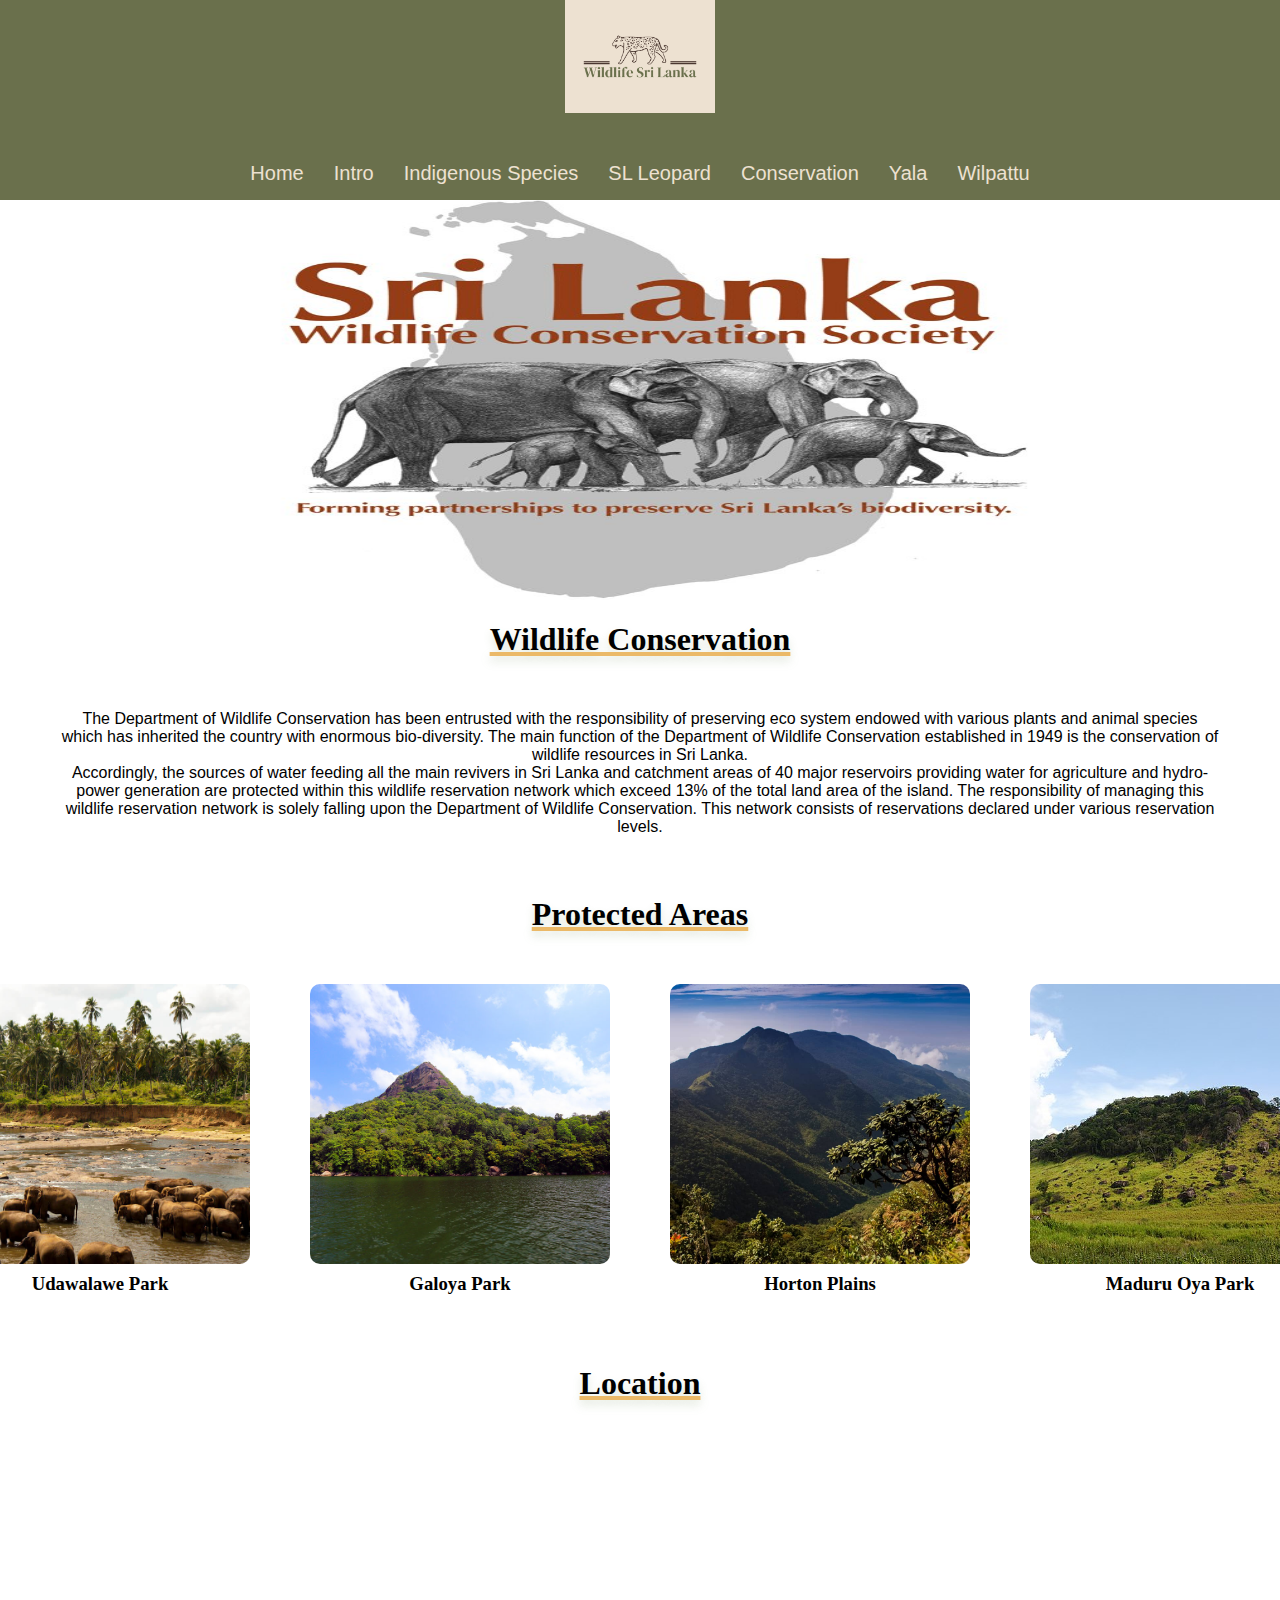
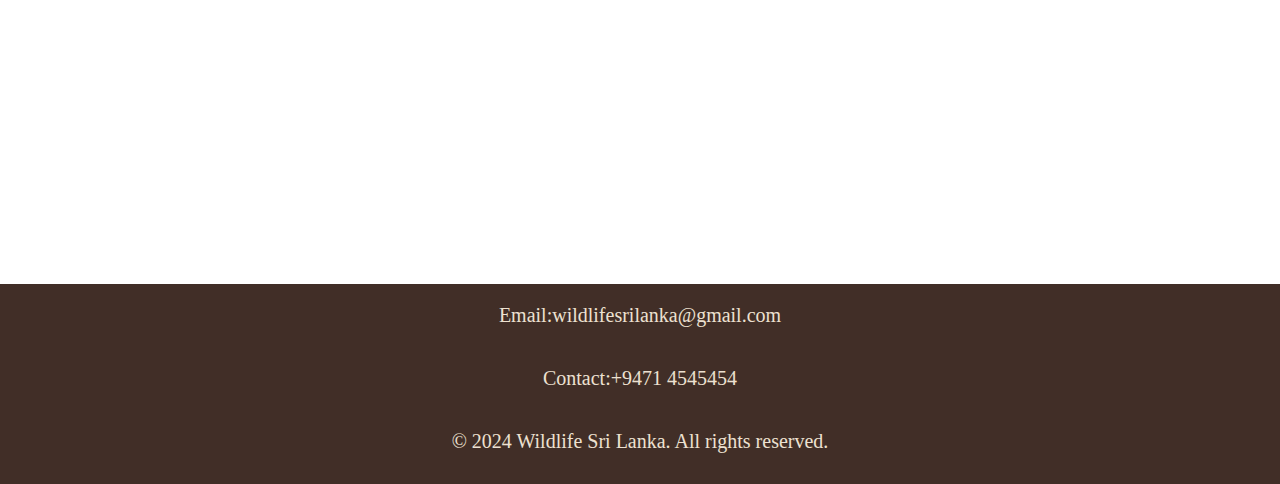
<file: page_5.html>
<!DOCTYPE html>
<html lang="en">
<head>
    <meta charset="UTF-8">
    <meta name="viewport" content="width=device-width, initial-scale=1.0">
    <title>Document</title>
    <link rel="stylesheet" href="main_css.css">
    <link rel="manifest" a href="manifest.js">

</head>
<body>
    <header class="header-main">
        <div class="logo">
            <img src="img\wildlife-sri-lanka-high-resolution-logo (1).png" alt="logo">
        </div>
        
        <nav>
            
            <ul class>
                <li>
                    <a href="index.html">Home</a>
                </li>
                <li>
                    <a href="page_2.html">Intro</a>
                </li>
                <li>
                    <a href="page_3.html">Indigenous Species</a>
                </li>
                <li>
                    <a href="page_4.html">SL Leopard</a>
                </li>
                <li>
                    <a href="page_5.html">Conservation</a>
                </li>
                <li>
                    <a href="page_7.html">Yala</a>
                </li>
                <li>
                    <a href="page_8.html">Wilpattu</a>
                </li>
            </ul>

        </nav>
        
    </header>
    <main>
        <section class="banner">
            <img src="img\sri-lanka.jpeg" alt="banner">
        </section>
        <h1>Wildlife Conservation</h1>
        <section class="content8">
            <p>The Department of Wildlife Conservation has been entrusted with the responsibility of preserving eco system endowed with various plants and animal species which has inherited the country with enormous bio-diversity. The main function of the Department of Wildlife Conservation established in 1949 is the conservation of wildlife resources in Sri Lanka.<br>Accordingly, the sources of water feeding all the main revivers in Sri Lanka and catchment areas of 40 major reservoirs providing water for agriculture and hydro-power generation are protected within this wildlife reservation network which exceed 13% of the total land area of the island. The responsibility of managing this wildlife reservation network is solely falling upon the Department of Wildlife Conservation. This network consists of reservations declared under various reservation levels. </p>
        </section>
        <h1>Protected Areas</h1>
        <section class="img-box">
            <section class="box4">
                <img src="img\udawalawe-national-park.jpg" alt="img">
                <h3>Udawalawe Park</h3>
            </section>
            <section class="box4">
                <img src="img\gal-oya01.jpg" alt="img">
                <h3>Galoya Park</h3>
            </section>
            <section class="box4">
                <img src="img\Horton-Plains-National-Park-header.jpg" alt="img">
                <h3>Horton Plains</h3>
            </section>
            <section class="box4">
                <img src="img\A_Hill_in_Maduru_Oya.jpg" alt="img">
                <h3>Maduru Oya Park</h3>
            </section>

        </section>
        <h1>Location</h1>
        <section class="map">
            <iframe src="https://www.google.com/maps/embed?pb=!1m18!1m12!1m3!1d3960.945747289865!2d79.91723077475676!3d6.89709269310208!2m3!1f0!2f0!3f0!3m2!1i1024!2i768!4f13.1!3m3!1m2!1s0x3ae250aa85489b1f%3A0xd8773339b6b43dbb!2sDepartment%20of%20Wildlife%20Conservation!5e0!3m2!1sen!2slk!4v1705602881137!5m2!1sen!2slk" width="600" height="450" style="border:0;" allowfullscreen="" loading="lazy" referrerpolicy="no-referrer-when-downgrade"></iframe>
        </section>

    </main>
   
    <footer>
        <p>Email:wildlifesrilanka@gmail.com</p>
        <p>Contact:+9471 4545454</p>
        <p>&copy; 2024 Wildlife Sri Lanka. All rights reserved.</p>
        <!--Reference sites https://www.mwfc.gov.lk/department-of-wildlife-conservation/-->
    </footer>
    
</body>
</html>
</file>
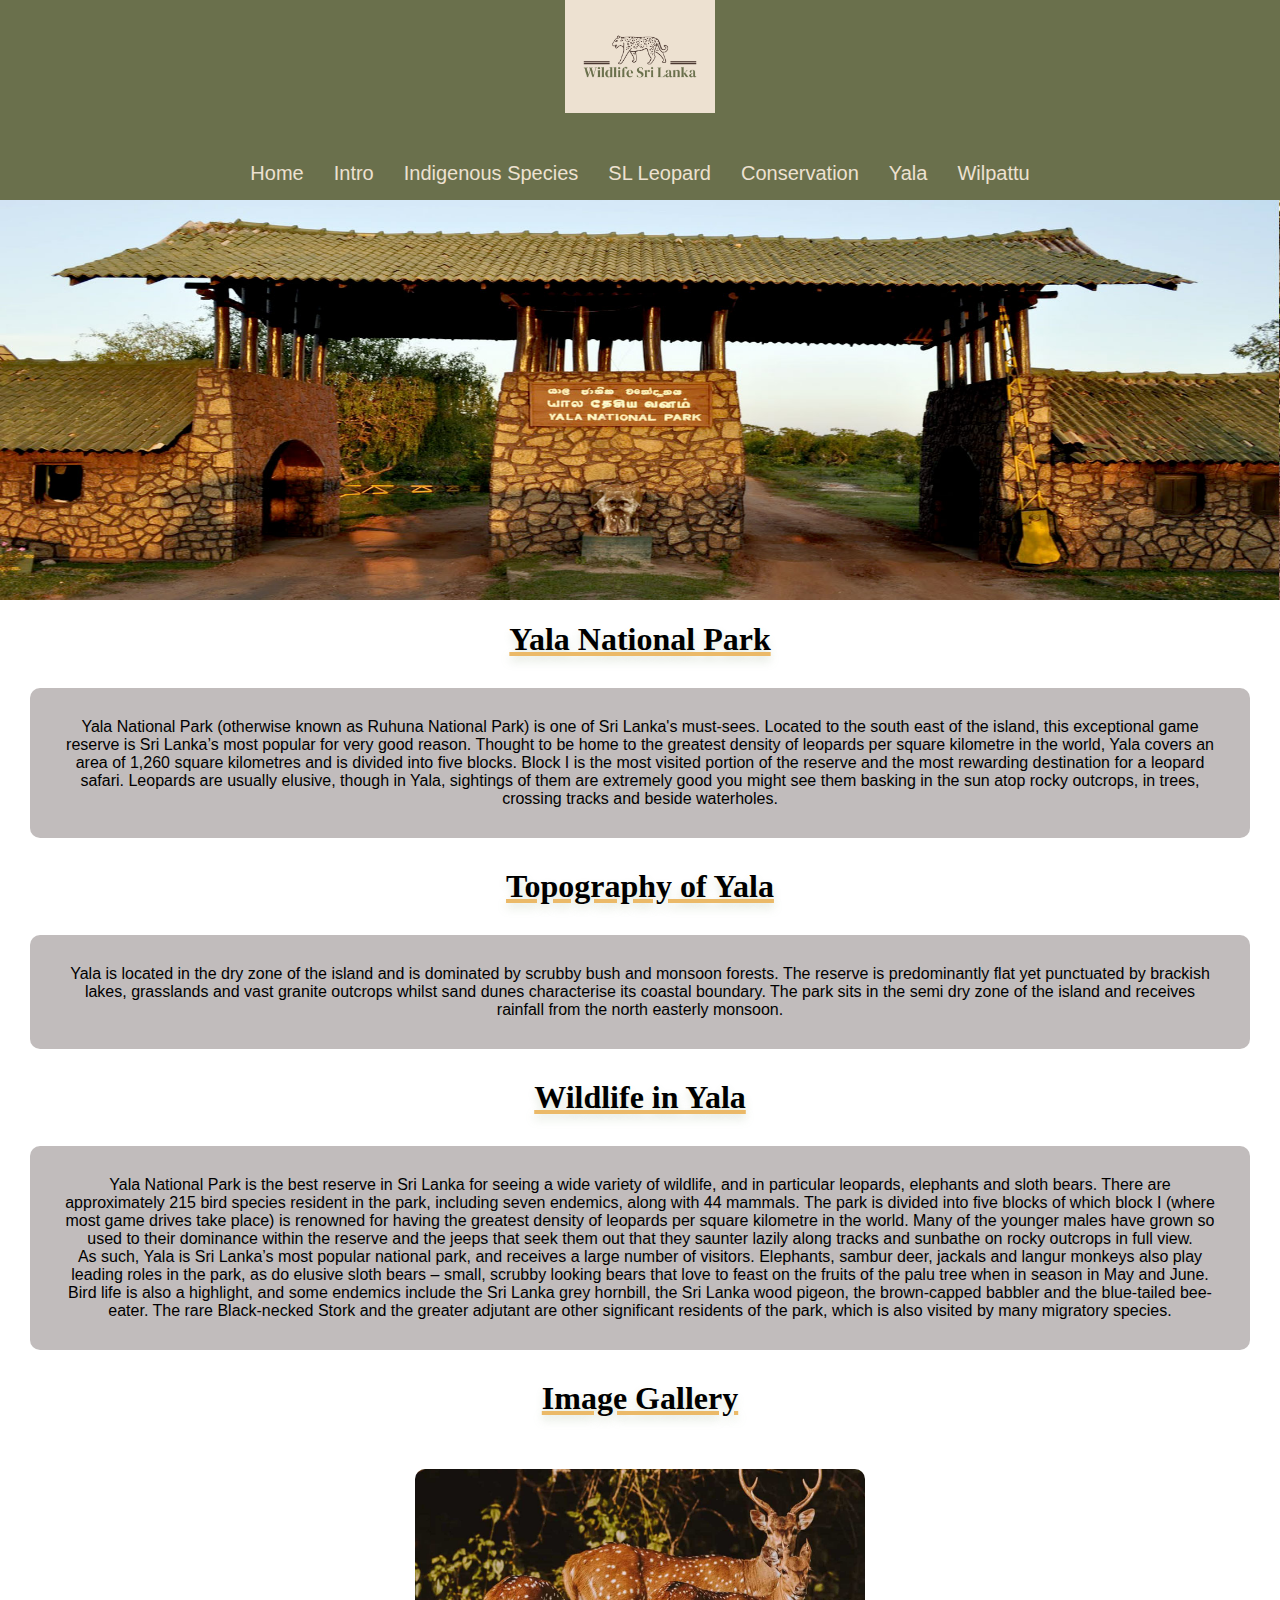
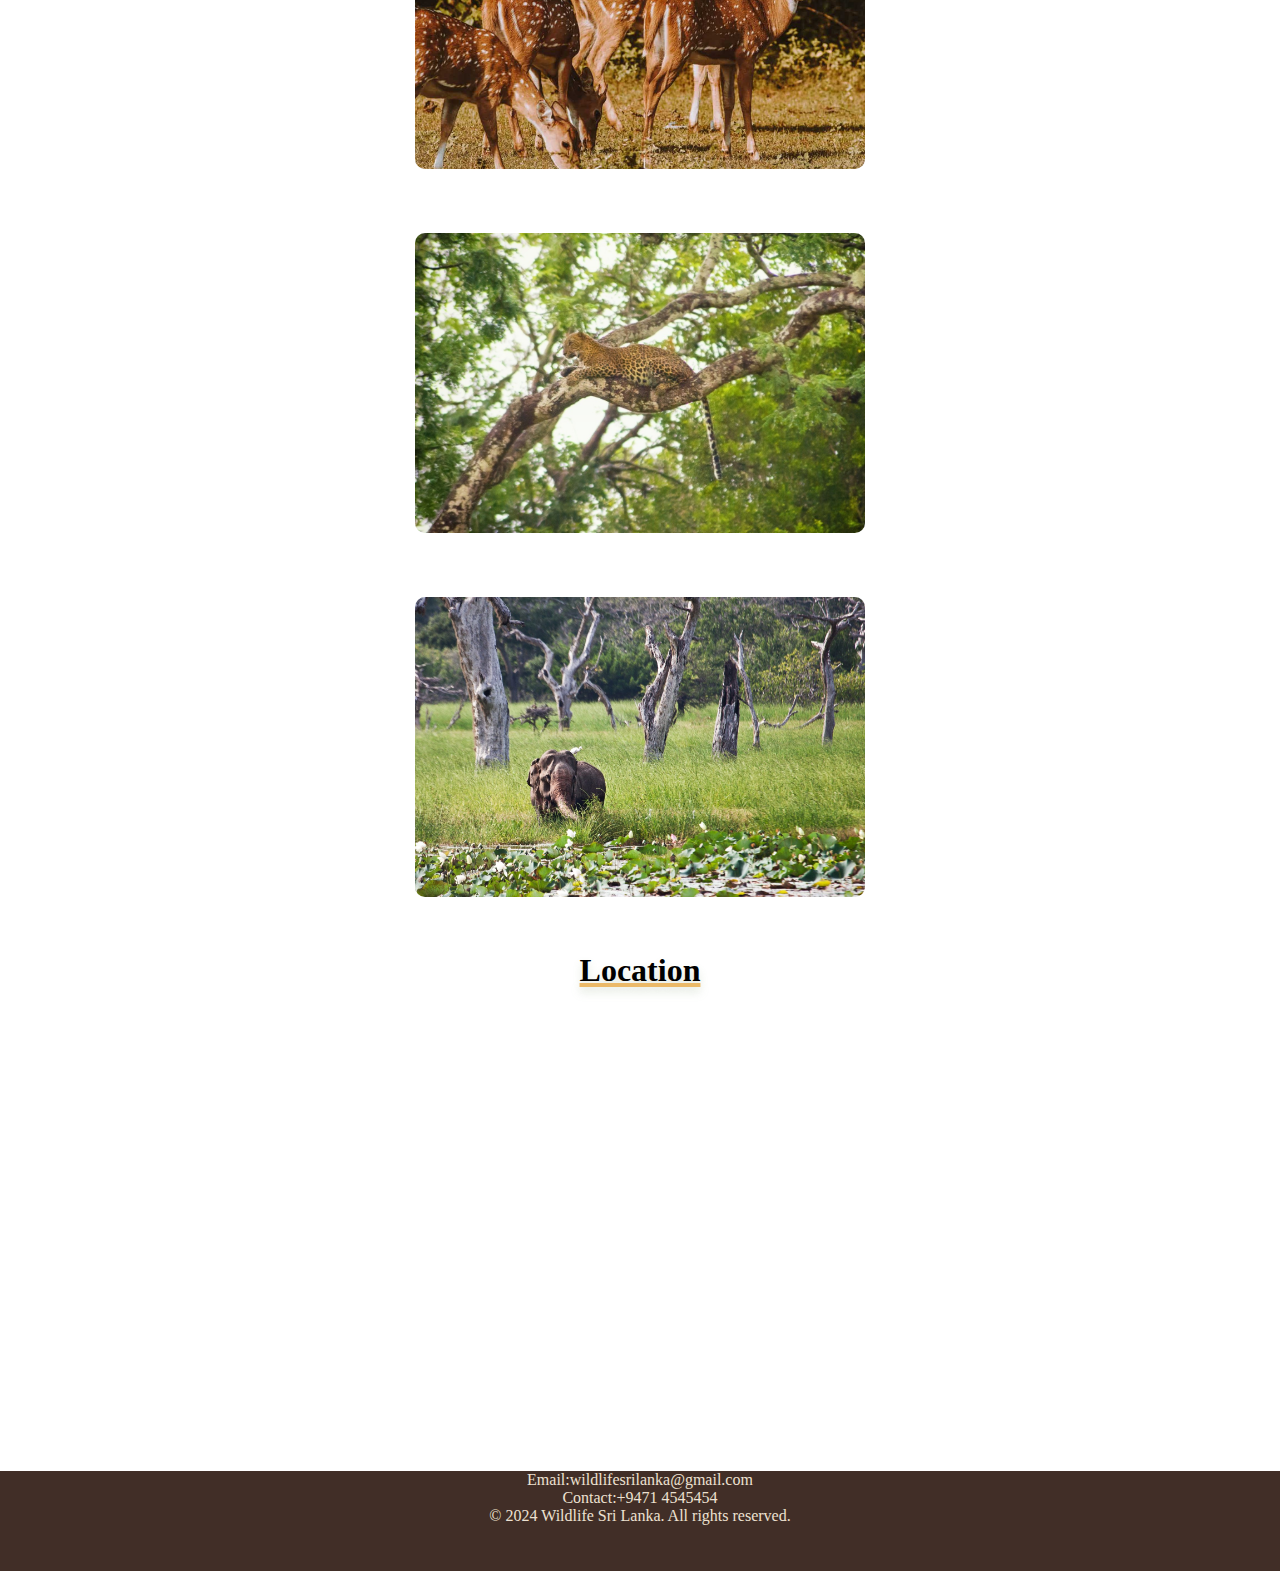
<file: page_7.html>
<!DOCTYPE html>
<html lang="en">
<head>
    <meta charset="UTF-8">
    <meta name="viewport" content="width=device-width, initial-scale=1.0">
    <title>Document</title>
    <link rel="stylesheet" href="yala.css">
    <link rel="manifest" a href="manifest.js">

</head>
<body>
    <header class="header-main">
        <div class="logo">
            <img src="img\wildlife-sri-lanka-high-resolution-logo (1).png" alt="logo">
        </div>
        
        <nav>
            
            <ul class>
                <li>
                    <a href="index.html">Home</a>
                </li>
                <li>
                    <a href="page_2.html">Intro</a>
                </li>
                <li>
                    <a href="page_3.html">Indigenous Species</a>
                </li>
                <li>
                    <a href="page_4.html">SL Leopard</a>
                </li>
                <li>
                    <a href="page_5.html">Conservation</a>
                </li>
                <li>
                    <a href="page_7.html">Yala</a>
                </li>
                <li>
                    <a href="page_8.html">Wilpattu</a>
                </li>
            </ul>

        </nav>
        
    </header>
    <main>
        <section class="banner">
            <img src="img\yala_nationalpark_slide2.jpg" alt="banner">
        </section>
        <h1>Yala National Park</h1>
        <section class="content8">
            <p>Yala National Park (otherwise known as Ruhuna National Park) is one of Sri Lanka's must-sees. Located to the south east of the island, this exceptional game reserve is Sri Lanka’s most popular for very good reason. Thought to be home to the greatest density of leopards per square kilometre in the world, Yala covers an area of 1,260 square kilometres and is divided into five blocks. Block I is the most visited portion of the reserve and the most rewarding destination for a leopard safari. Leopards are usually elusive, though in Yala, sightings of them are extremely good you might see them basking in the sun atop rocky outcrops, in trees, crossing tracks and beside waterholes. </p>
        </section>
        <h1>Topography of Yala</h1>
        <section class="content8">
            <p>Yala is located in the dry zone of the island and is dominated by scrubby bush and monsoon forests. The reserve is predominantly flat yet punctuated by brackish lakes, grasslands and vast granite outcrops whilst sand dunes characterise its coastal boundary. The park sits in the semi dry zone of the island and receives rainfall from the north easterly monsoon.</p>
        </section>
        <h1>Wildlife in Yala</h1>
        <section class="content8">
            <p>Yala National Park is the best reserve in Sri Lanka for seeing a wide variety of wildlife, and in particular leopards, elephants and sloth bears. There are approximately 215 bird species resident in the park, including seven endemics, along with 44 mammals. The park is divided into five blocks of which block I (where most game drives take place) is renowned for having the greatest density of leopards per square kilometre in the world. Many of the younger males have grown so used to their dominance within the reserve and the jeeps that seek them out that they saunter lazily along tracks and sunbathe on rocky outcrops in full view.<br>As such, Yala is Sri Lanka’s most popular national park, and receives a large number of visitors. Elephants, sambur deer, jackals and langur monkeys also play leading roles in the park, as do elusive sloth bears – small, scrubby looking bears that love to feast on the fruits of the palu tree when in season in May and June. Bird life is also a highlight, and some endemics include the Sri Lanka grey hornbill, the Sri Lanka wood pigeon, the brown-capped babbler and the blue-tailed bee-eater. The rare Black-necked Stork and the greater adjutant are other significant residents of the park, which is also visited by many migratory species.</p>
        </section>
        <h1>Image Gallery</h1>
        <section class="img-box">
            <section class="box4">
                <img src="img\IMG_879522422.jpg" alt="img">
            </section>
            <section class="box4">
                <img src="img\Leopards-in-Yala-National-Park-leaopards-1.jpg" alt="img">
            </section>
            <section class="box4">
                <img src="img\yala-national-park-sri-lanka-scenery-elephant.jpg" alt="img">
            </section>
        </section>
        <h1>Location</h1>
        <section class="map">
            <iframe src="https://www.google.com/maps/embed?pb=!1m18!1m12!1m3!1d3964.4544997875755!2d81.46930977475265!3d6.46396129352766!2m3!1f0!2f0!3f0!3m2!1i1024!2i768!4f13.1!3m3!1m2!1s0x3ae5d3a62ffb9359%3A0x3bb623d70b5a3314!2sYala%20National%20Park!5e0!3m2!1sen!2slk!4v1705609315787!5m2!1sen!2slk" width="600" height="450" style="border:0;" allowfullscreen="" loading="lazy" referrerpolicy="no-referrer-when-downgrade"></iframe>
        </section>
    </main>

   
    <footer>
        <p>Email:wildlifesrilanka@gmail.com</p>
        <p>Contact:+9471 4545454</p>
        <p>&copy; 2024 Wildlife Sri Lanka. All rights reserved.</p>
        <!--Reference sites https://www.ugaescapes.com/destinations/yala.html-->
    </footer>
    
</body>
</html>
</file>
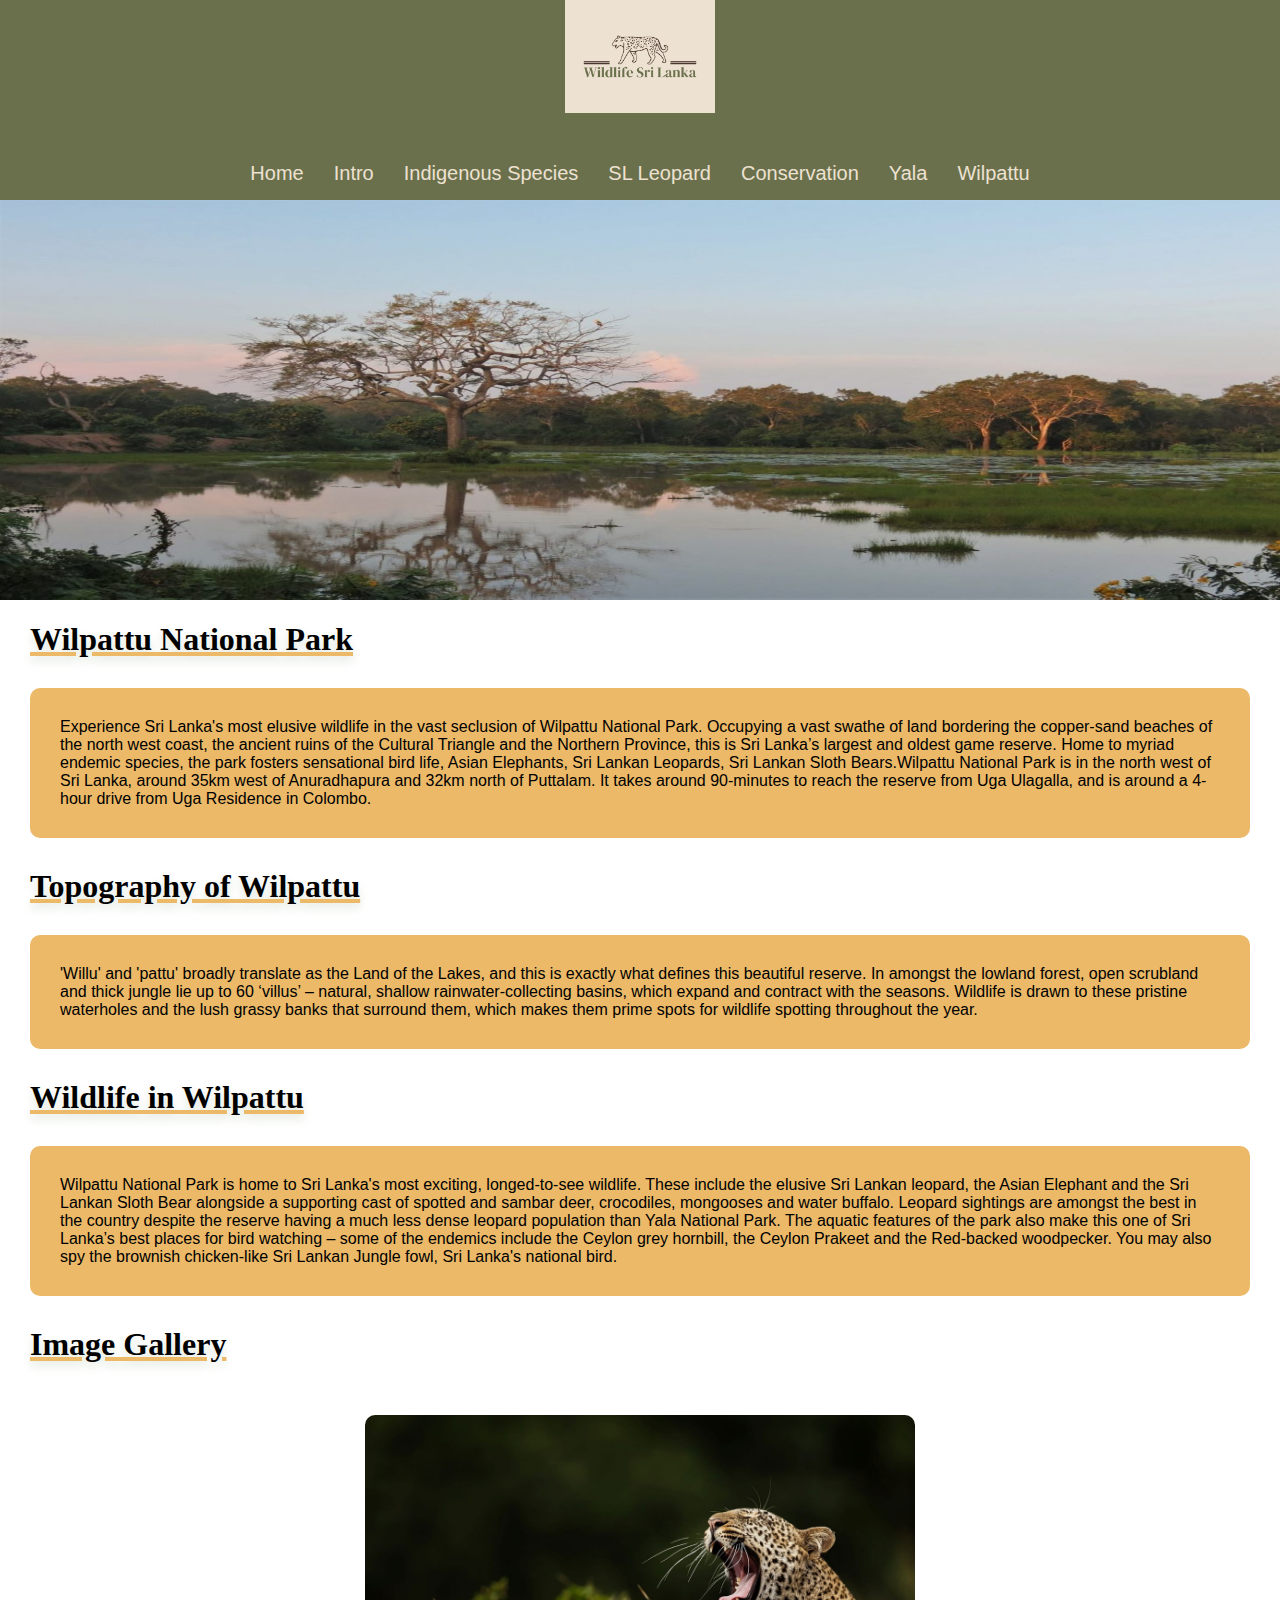
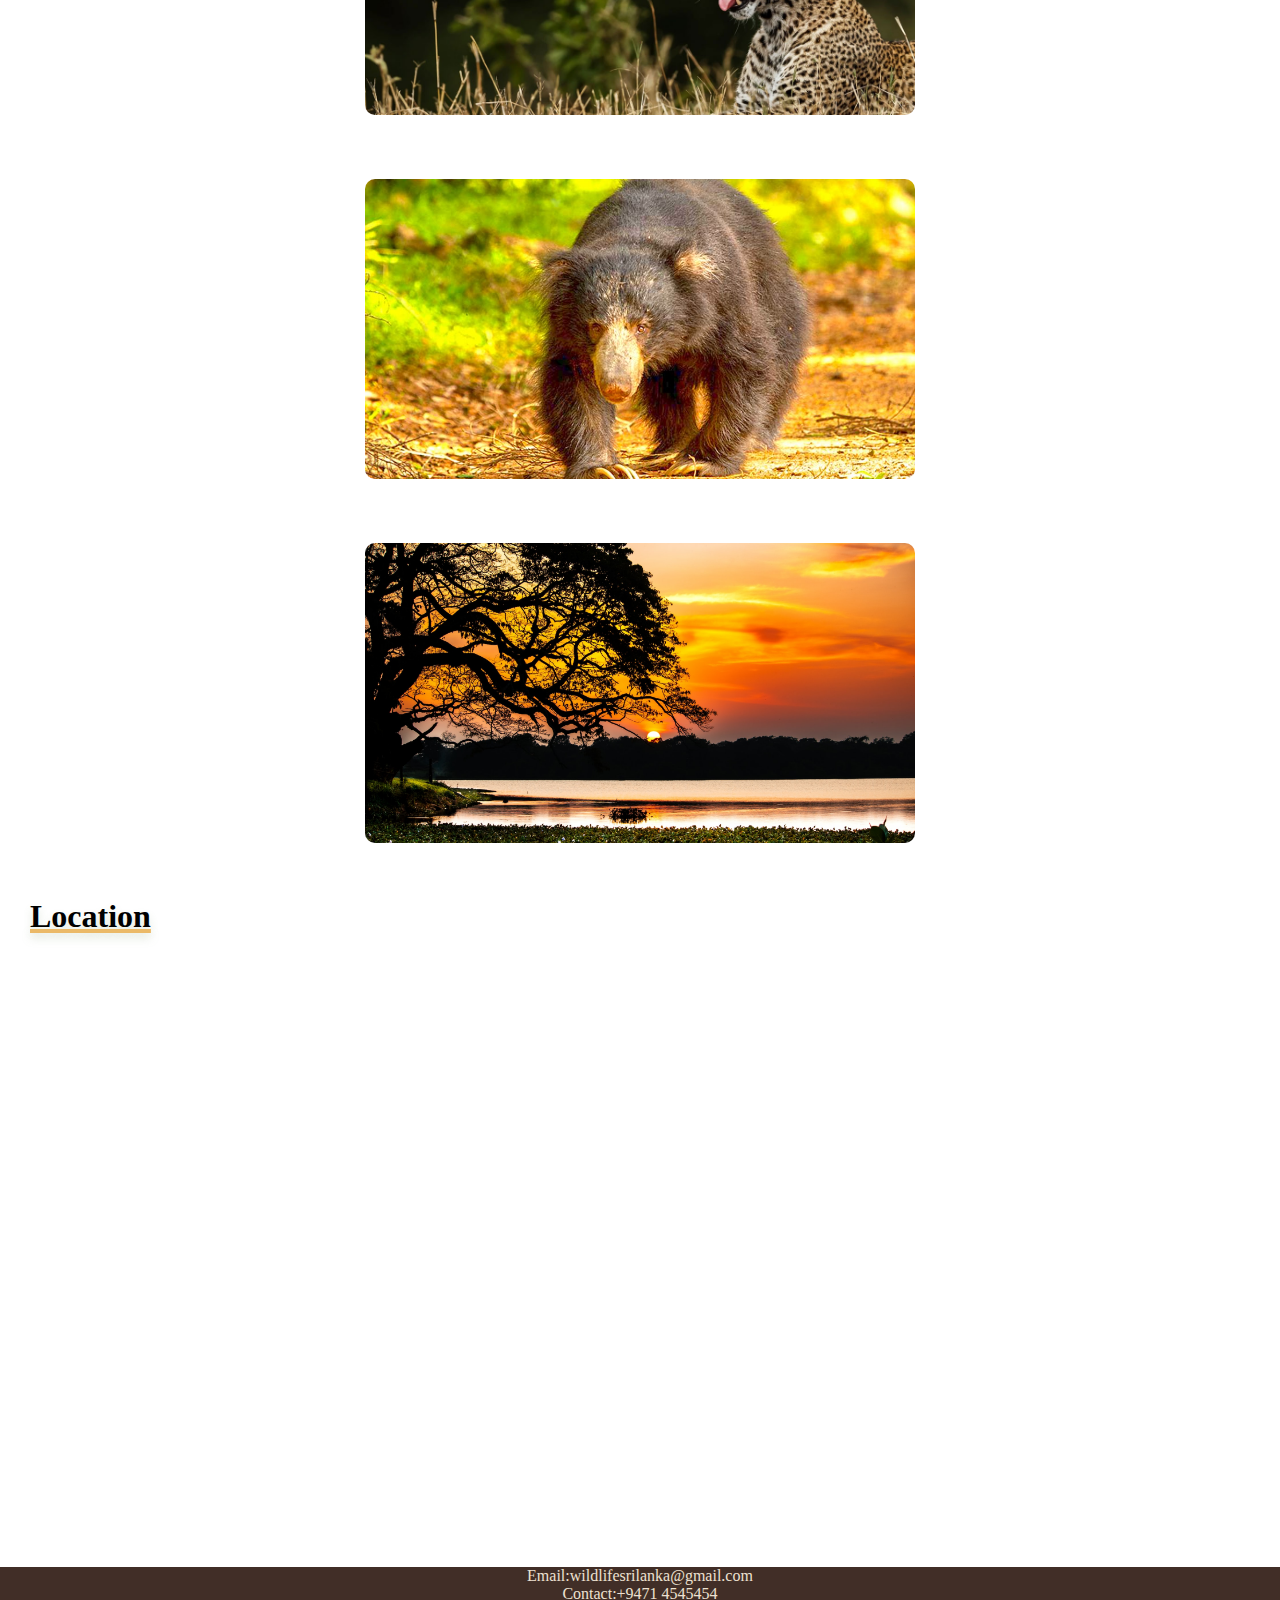
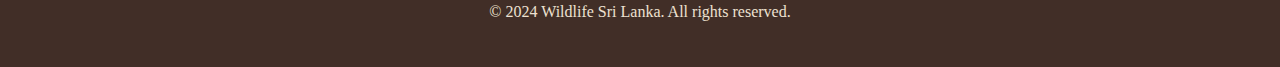
<file: page_8.html>
<!DOCTYPE html>
<html lang="en">
<head>
    <meta charset="UTF-8">
    <meta name="viewport" content="width=device-width, initial-scale=1.0">
    <title>Document</title>
    <link rel="stylesheet" href="wilpattu.css">
    <link rel="manifest" a href="manifest.js">

</head>
<body>
    <header class="header-main">
        <div class="logo">
            <img src="img\wildlife-sri-lanka-high-resolution-logo (1).png" alt="logo">
        </div>
        
        <nav>
            
            <ul class>
                <li>
                    <a href="index.html">Home</a>
                </li>
                <li>
                    <a href="page_2.html">Intro</a>
                </li>
                <li>
                    <a href="page_3.html">Indigenous Species</a>
                </li>
                <li>
                    <a href="page_4.html">SL Leopard</a>
                </li>
                <li>
                    <a href="page_5.html">Conservation</a>
                </li>
                <li>
                    <a href="page_7.html">Yala</a>
                </li>
                <li>
                    <a href="page_8.html">Wilpattu</a>
                </li>
            </ul>

        </nav>
        
    </header>
    <main>
        <section class="banner">
            <img src="img\Wilpattu-1-scaled-e1645177275283-1460x821.jpg" alt="banner">
        </section>
        <h1>Wilpattu National Park</h1>
        <section class="content8">
            <p>Experience Sri Lanka's most elusive wildlife in the vast seclusion of Wilpattu National Park. Occupying a vast swathe of land bordering the copper-sand beaches of the north west coast, the ancient ruins of the Cultural Triangle and the Northern Province, this is Sri Lanka’s largest and oldest game reserve. Home to myriad endemic species, the park fosters sensational bird life, Asian Elephants, Sri Lankan Leopards, Sri Lankan Sloth Bears.Wilpattu National Park is in the north west of Sri Lanka, around 35km west of Anuradhapura and 32km north of Puttalam. It takes around 90-minutes to reach the reserve from Uga Ulagalla, and is around a 4-hour drive from Uga Residence in Colombo.</p>
        </section>
        <h1>Topography of Wilpattu</h1>
        <section class="content8">
            <p>'Willu' and 'pattu' broadly translate as the Land of the Lakes, and this is exactly what defines this beautiful reserve. In amongst the lowland forest, open scrubland and thick jungle lie up to 60 ‘villus’ – natural, shallow rainwater-collecting basins, which expand and contract with the seasons. Wildlife is drawn to these pristine waterholes and the lush grassy banks that surround them, which makes them prime spots for wildlife spotting throughout the year.</p>
        </section>
        <h1>Wildlife in Wilpattu</h1>
        <section class="content8">
            <p>Wilpattu National Park is home to Sri Lanka's most exciting, longed-to-see wildlife. These include the elusive Sri Lankan leopard, the Asian Elephant and the Sri Lankan Sloth Bear alongside a supporting cast of spotted and sambar deer, crocodiles, mongooses and water buffalo. Leopard sightings are amongst the best in the country despite the reserve having a much less dense leopard population than Yala National Park. The aquatic features of the park also make this one of Sri Lanka’s best places for bird watching – some of the endemics include the Ceylon grey hornbill, the Ceylon Prakeet and the Red-backed woodpecker. You may also spy the brownish chicken-like Sri Lankan Jungle fowl, Sri Lanka's national bird.</p>
        </section>
        <h1>Image Gallery</h1>
        <section class="img-box">
            <section class="box4">
                <img src="img\banner-image.jpg" alt="img">
            </section>
            <section class="box4">
                <img src="img\45-1024x679.jpg" alt="img">
            </section>
            <section class="box4">
                <img src="img\senash-thenuja-SuPK_72RZp0-unsplash.jpg" alt="img">
            </section>
        </section>
        <h1>Location</h1>
        <section class="map">
            <iframe src="https://www.google.com/maps/embed?pb=!1m14!1m8!1m3!1d252571.0709814398!2d80.0518306!3d8.4581819!3m2!1i1024!2i768!4f13.1!3m3!1m2!1s0x3afdac7787e4bc27%3A0xcdd9a0715dad187c!2sWilpattu%20National%20Park!5e0!3m2!1sen!2slk!4v1705627678997!5m2!1sen!2slk" width="800" height="600" style="border:0;" allowfullscreen="" loading="lazy" referrerpolicy="no-referrer-when-downgrade"></iframe>
        </section>
    </main>

   
    <footer>
        <p>Email:wildlifesrilanka@gmail.com</p>
        <p>Contact:+9471 4545454</p>
        <p>&copy; 2024 Wildlife Sri Lanka. All rights reserved.</p>
        <!--Reference sites https://www.ugaescapes.com/destinations/wilpattu-national-park.html-->
    </footer>
    
</body>
</html>
</file>
<file: main_css.css>
body{
    margin: 0;
    padding: 0;
    box-sizing: border-box;
}

.header-main{
    width: 100%;
    height: 75px;
    background-color: #6A704C;
    display: flex;
    justify-content: space-between;
    align-items:center;
    position: fixed;
}

.logo{
    width: 200px;
    height: 75px;
    display: flex;
    
}

nav{
    text-align: center;
    display: flex;
    justify-content:right;
}

ul{
    list-style-type:none;
    margin: 0;
    padding: 0;
}
  
li {
    display: inline;
    font-family: 'Gill Sans', 'Gill Sans MT', Calibri, 'Trebuchet MS', sans-serif;
}

li a {
    display: block;
    float: left;
    color: #EDE1D1;
    text-align: center;
    padding: 27px 50px;
    text-decoration: none;
    position: relative;
    font-size: 20px;
}
  
li a:hover {
    background-color: #111;
}

.banner{
    display: flex;
    justify-content: center;
    align-items: center;
    text-align: center;
}

.banner img{
    align-items: center;
    width: 100%;
    height: 600px;
}

h1{
    text-align: center;
    font-family:'Times New Roman', Times, serif;
    font-size: 50px;
    text-shadow: 0 5px 10px rgba(93, 129, 70, 0.2);
    text-decoration: underline #ebb968 4px;
}

.content1{
    display: flex;
    flex-direction: row;
}

.content1 img{
    width: 450px;
    height: 320px;
    padding-left: 20px;
    transition: 0.3s ease-in-out;
}

.content1 img:hover{
    transform: scale(1.1);
}

.content1 p{
    text-align: center;
    padding-left: 14px;
    padding-right: 14px;
    font-family: Verdana, Geneva, Tahoma, sans-serif;
    font-size: 20px;
    padding-top: 50px;
}

.content2{
    background-color: #eec88b;
    display: block;
    border-radius: 10px;
    margin: 10px;

}

.content2 h2{
    font-family: 'Times New Roman', Times, serif;
    font-size: 35px;
    text-align: center;
    text-decoration: underline #111;
    padding-top: 20px;
}

.content2 p{
    font-family: Verdana, Geneva, Tahoma, sans-serif;
    font-size: 20px;
    text-align: center;
    padding-top: 10px;
    padding-bottom: 20px;
}

.box{
    display: flex;
    flex-direction: row;
    justify-content: space-around;
}

.box.box1{
    height: fit-content;
    width: 100%;
    padding: 20px;
}

.box.box2{
    height: fit-content;
    width: 100%;
    padding: 20px;
}

.content3{
    display: block;
}

.content3 h2{
    font-family: 'Times New Roman', Times, serif;
    font-size: 35px;
    text-align: center;
    text-decoration: underline #111;
    padding-top: 20px;
}


footer{

    background-color: #412e27;
    color: #EDE1D1;
    width: 100%;
    bottom: 0;
    height: 200px;
}

footer p{
    margin: 0;
    text-align: center;

}

/*CSS for page 2*/

.content4{
    display: flex;
    flex-direction: column;
    padding-bottom: 10px;
}

.content4 h2{
    text-align: center;
    font-family: 'Times New Roman', Times, serif;
    font-size: 35px;
}

.content4 p{
    text-align: center;
    font-family:Verdana, Geneva, Tahoma, sans-serif;
    font-size: 20px;
    background-color: #c1bcbc;
    border-radius: 10px;
    margin: 30px;
    padding: 30px;
    margin-top: 10px;
}

.content4 img{
    width: 700px;
    height: 380px;
    align-self: center;
    transition: 0.3s ease-in-out;
    border-radius: 10px;
}

.content4 img:hover{
    transform: scale(1.1);
}

table{
    margin:20px auto;
    width: 70%;
    border-collapse: collapse;
}
th,td{
    border-color:black;
    border:1px solid;
    padding:10px;
}
th{
    background-color:#c1bcbc;
}
tr:nth-child(odd){
    background-color:#c1bcbc;
}

td{
    display: table-cell;
    vertical-align: inherit;
    font-size: 13px;
}
/* CSS for page 3*/

.content5{
    font-family: Verdana, Geneva, Tahoma, sans-serif;
    font-size: 20px;
    text-align: center;
    margin: 20px;
}


h2{
    font-family: 'Times New Roman', Times, serif;
    font-size: 35px;
    text-align:left;
    padding-left: 30px;
}

.content6{
    display: flex;
    flex-direction: row;
    background-color: #c1bcbc;
    border-radius: 10px;
    margin: 30px;
    padding-top: 10px;
    padding-bottom: 10px;
}

.content6 img{
    width: 450px;
    height: 320px;
    padding-left: 20px;
    transition: 0.3s ease-in-out;
}

.content6 img:hover{
    transform: scale(1.1);
}

.content6 p{
    text-align: left;
    padding-left: 14px;
    padding-right: 14px;
    font-family: Verdana, Geneva, Tahoma, sans-serif;
    font-size: 20px;
    padding-top: 50px;
}

/* CSS for page 4*/

h2{
    font-family: 'Times New Roman', Times, serif;
    font-size: 35px;
    text-align: center;
    text-decoration: underline #111;
    padding-top: 10px;
}

.content7{
    display: flex;
    flex-direction: column;
    align-items: center;
    text-align: center;
}

.content7 h3{
    font-family: 'Times New Roman', Times, serif;
    font-size: 30px;
    text-align: center;
    text-decoration: underline #111;

}

.content7 p{
    text-align: center;
    font-family:Verdana, Geneva, Tahoma, sans-serif;
    font-size: 20px;
    background-color: #ebb968;
    border-radius: 10px;
    margin: 30px;
    padding: 30px;
    margin-top: 10px;
}

.content7 img{
    width: 650px;
    height: 320px;
    padding: 20px;
    transition: 0.3s ease-in-out;
}

.content7 img:hover{
    transform: scale(1.1);
}

p{
    font-size: 20px;
    padding: 20px;
}

a{
    font-size: 20px;
    padding: 20px;
}

/*CSS for page 5*/

.content8 p{
    text-align: center;
    font-family:Verdana, Geneva, Tahoma, sans-serif;
    font-size: 20px;
    border-radius: 10px;
    margin: 30px;
    padding: 30px;
    margin-top: 10px;
}

.img-box {
    display: flex;
    justify-content: center;
    align-items: center;
}

.box4 {
    text-align: center;
    padding: 20px;
    margin: 10px; 
}

.box4 img {
    width: 300px;
    height: 280px;
    object-fit: cover; 
    border-radius: 10px; 
    transition: 0.3s ease-in-out;
}

.box4 h3 {
    margin-top: 5px;
}

.box4 img:hover{
    transform: scale(1.1);
}

.map{
    display: flex;
    justify-content: center;
    padding-bottom: 10px;
}

@media screen and (max-width: 1440px){

    .header-main{
        flex-direction: column;
        justify-content: center;
        height: 200px;
        position: relative;
    }
    .logo{
        flex-direction: column;
        width: 150px;
        height: 150px;
    }
    nav {
        flex-direction: column;
        align-items: center;
    }

    li {
        align-items: center;
        flex-direction: column;
        text-align: center;
        width: 100%;
    }

    li a {
        padding: 15px; 
    }
    .banner img{
        width: 100%;
        height: 400px;
    }
    h1{
        font-size: 32px;

    }  
    .content1{
        flex-direction: column;
    }
    .content1 img{
        align-self: center;
    }
    .content1 p{
        font-size: 16px;
    }
    .content2{
        flex-direction: column;
    }
    .content2 h2{
        font-size: 25px;
    }
    .content2 p{
        font-size: 16px;
    }
    .box{
        flex-direction: column;
    }
    .content3{
        flex-direction: column;
    }
    .content3 h2{
        font-size: 25px;
    }
    .content4{
        flex-direction: column;
    }
    .content4 h2{
        font-size: 25px;
    }
    .content4 p{
        font-size: 16px;
    }
    .content5 p{
      font-size: 16px;
    }
    .content5 img{
        align-self: center;
    }
    h2{
        font-size: 25px;
    }
    .content6{
        flex-direction: column;
    }
    .content6 img{
        align-self: center;
    }
    .content6 p{
        align-self: center;
        font-size: 16px;
    }
    .content7 h3{
        font-size: 20px;
    }
    .content7 p{
        font-size: 16px;
    }
    .content7 img{
        width: 300px;
        height: 200px;
    }
    .content8 p{
        font-size: 16px;
    }
    .content8 .img-box{
        display: block;
    }
    .content8 .img-box .box4{
        display: block;
    }
    footer{
        width: 100%;
        height: 200px;
    }

}

@media screen and (max-width: 768px){

    .header-main{
        flex-direction: column;
        justify-content: center;
        height: 200px;
        position: relative;
    }
    .logo{
        flex-direction: column;
        width: 150px;
        height: 150px;
    }
    nav {
        flex-direction: column;
        align-items: center;
    }

    li {
        align-items: center;
        flex-direction: column;
        text-align: center;
        width: 100%;
    }

    li a {
        padding: 15px; 
    }
    .banner img{
        width: 100%;
        height: 200px;
    }
    h1{
        font-size: 32px;

    }  
    .content1{
        flex-direction: column;
    }
    .content1 img{
        align-self: center;
        width: 300px;
        height: 200px;
    }
    .content1 p{
        font-size: 16px;
    }
    .content2{
        flex-direction: column;
    }
    .content2 h2{
        font-size: 25px;
    }
    .content2 p{
        font-size: 16px;
    }
    .box{
        flex-direction: column;
    }
    .content3{
        flex-direction: column;
    }
    .content3 h2{
        font-size: 25px;
    }
    .content4{
        flex-direction: column;
    }
    .content4 h2{
        font-size: 25px;
    }
    .content4 p{
        font-size: 16px;
    }
    .content4 img{
        width: 300px;
        height: 200px;
    }
    .content5 p{
      font-size: 16px;
    }
    .content5 img{
        align-self: center;
    }
    h2{
        font-size: 25px;
    }
    .content6{
        flex-direction: column;
    }
    .content6 img{
        align-self: center;
        width: 300px;
        height: 200px;
    }
    .content6 p{
        align-self: center;
        font-size: 16px;
    }
    .content7 h3{
        font-size: 20px;
    }
    .content7 p{
        font-size: 16px;
    }
    .content8 p{
        font-size: 16px;
    }
    .content8 .img-box{
        display: block;
    }
    .content8 .img-box .box4{
        display: block;
    }
    footer{
        width: 100%;
        height: 200px;
    }

}
</file>
<file: yala.css>
body{
    margin: 0;
    padding: 0;
    box-sizing: border-box;
}

.header-main{
    width: 100%;
    height: 75px;
    background-color: #6A704C;
    display: flex;
    justify-content: space-between;
    align-items:center;
    position: fixed;
}

.logo{
    width: 200px;
    height: 75px;
    display: flex;
    
}

nav{
    text-align: center;
    display: flex;
    justify-content:right;
}

ul{
    list-style-type:none;
    margin: 0;
    padding: 0;
}
  
li {
    display: inline;
    font-family: 'Gill Sans', 'Gill Sans MT', Calibri, 'Trebuchet MS', sans-serif;
    font-size: 20px;
}

li a {
    display: block;
    float: left;
    color: #EDE1D1;
    text-align: center;
    padding: 27px 50px;
    text-decoration: none;
    position: relative;
}
  
li a:hover {
    background-color: #111;
}

.banner{
    display: flex;
    justify-content: center;
    align-items: center;
    text-align: center;
}

.banner img{
    align-items: center;
    width: 100%;
    height: 600px;
}

h1{
    text-align: center;
    font-family:'Times New Roman', Times, serif;
    font-size: 50px;
    text-shadow: 0 5px 10px rgba(93, 129, 70, 0.2);
    text-decoration: underline #ebb968 4px;
}

.content8 p{
    text-align: center;
    font-family:Verdana, Geneva, Tahoma, sans-serif;
    font-size: 20px;
    margin-top: 10px;
    background-color: #c1bcbc;
    border-radius: 10px;
    margin: 30px;
    padding: 30px;
}

.img-box {
    display: flex;
    justify-content: center;
    align-items: center;
}

.box4 {
    text-align: center;
    padding: 20px;
    margin: 10px; 
}

.box4 img {
    width: 450px;
    height: 300px;
    object-fit: cover; 
    border-radius: 10px; 
    transition: 0.3s ease-in-out;
}

.box4 img:hover{
    transform: scale(1.1);
}

footer{

    background-color: #412e27;
    color: #EDE1D1;
    width: 100%;
    bottom: 0;
    height: 100px;
}

footer p{
    margin: 0;
    text-align: center;

}

.map{
    display: flex;
    justify-content: center;
    padding-bottom: 10px;
}

@media screen and (max-width: 1440px) {

    .header-main{
        flex-direction: column;
        justify-content: center;
        height: 200px;
        position: relative;
    }
    .logo{
        flex-direction: column;
        width: 150px;
        height: 150px;
    }
    nav {
        flex-direction: column;
        align-items: center;
    }

    li {
        align-items: center;
        flex-direction: column;
        text-align: center;
        width: 100%;
    }

    li a {
        padding: 15px; 
    }
    .banner img{
        width: 100%;
        height: 400px;
    }
    h1{
        font-size: 32px;

    }
    .content8 p{
        font-size: 16px;
    }
    .img-box{
        flex-direction: column;
    }
    footer{
        width: 100%;
        height: 100px;
    }
}

@media screen and (max-width: 768px) {

    .header-main{
        flex-direction: column;
        justify-content: center;
        height: 200px;
        position: relative;
    }
    .logo{
        flex-direction: column;
        width: 150px;
        height: 150px;
    }
    nav {
        flex-direction: column;
        align-items: center;
    }

    li {
        align-items: center;
        flex-direction: column;
        text-align: center;
        width: 100%;
    }

    li a {
        padding: 15px; 
    }
    .banner img{
        width: 100%;
        height: 200px;
    }
    h1{
        font-size: 32px;

    }
    .content8 p{
        font-size: 16px;
    }
    .img-box{
        flex-direction: column;
    }
    .box4 img{
        width: 300px;
        height: 200px;
    }
    footer{
        width: 100%;
        height: 100px;
    }
}
</file>
<file: wilpattu.css>
body{
    margin: 0;
    padding: 0;
    box-sizing: border-box;
}

.header-main{
    width: 100%;
    height: 75px;
    background-color: #6A704C;
    display: flex;
    justify-content: space-between;
    align-items:center;
    position: fixed;
}

.logo{
    width: 200px;
    height: 75px;
    display: flex;
    
}

nav{
    text-align: center;
    display: flex;
    justify-content:right;
}

ul{
    list-style-type:none;
    margin: 0;
    padding: 0;
}
  
li {
    display: inline;
    font-family: 'Gill Sans', 'Gill Sans MT', Calibri, 'Trebuchet MS', sans-serif;
    font-size: 20px;
}

li a {
    display: block;
    float: left;
    color: #EDE1D1;
    text-align: center;
    padding: 27px 50px;
    text-decoration: none;
    position: relative;
}
  
li a:hover {
    background-color: #111;
}

.banner{
    display: flex;
    justify-content: center;
    align-items: center;
    text-align: center;
}

.banner img{
    align-items: center;
    width: 100%;
    height: 600px;
}

h1{
    text-align: left;
    font-family:'Times New Roman', Times, serif;
    font-size: 50px;
    text-shadow: 0 5px 10px rgba(93, 129, 70, 0.2);
    text-decoration: underline #ebb968 4px;
    padding-left: 30px;
}

.content8 p{
    text-align: left;
    font-family:Verdana, Geneva, Tahoma, sans-serif;
    font-size: 20px;
    margin-top: 10px;
    background-color: #ebb968;
    border-radius: 10px;
    margin: 30px;
    padding: 30px;
}

.img-box {
    display: flex;
    justify-content: center;
    align-items: center;
    flex-direction: column;
}    

.box4 {
    text-align: center;
    padding: 20px;
    margin: 10px; 
}

.box4 img {
    width: 550px;
    height: 300px;
    object-fit: cover; 
    border-radius: 10px; 
    transition: 0.8s ease-in;

}

.box4 img:hover{

    transform:rotateY(180deg) scale(1.3);

}

footer{

    background-color: #412e27;
    color: #EDE1D1;
    width: 100%;
    bottom: 0;
    height: 100px;
}

footer p{
    margin: 0;
    text-align: center;

}

.map{
    display: flex;
    justify-content: center;
    padding-bottom: 10px;

}

@media screen and (max-width: 1440px) {

    .header-main{
        flex-direction: column;
        justify-content: center;
        height: 200px;
        position: relative;
    }
    .logo{
        flex-direction: column;
        width: 150px;
        height: 150px;
    }
    nav {
        flex-direction: column;
        align-items: center;
    }

    li {
        align-items: center;
        flex-direction: column;
        text-align: center;
        width: 100%;
    }

    li a {
        padding: 15px; 
    }
    .banner img{
        width: 100%;
        height: 400px;
    }
    h1{
        font-size: 32px;

    }
    .content8 p{
        font-size: 16px;
    }
    .img-box{
        flex-direction: column;
    }
    footer{
        width: 100;
        height: 100px;
        
    }
}

@media screen and (max-width: 768px) {

    .header-main{
        flex-direction: column;
        justify-content: center;
        height: 200px;
        position: relative;
    }
    .logo{
        flex-direction: column;
        width: 150px;
        height: 150px;
    }
    nav {
        flex-direction: column;
        align-items: center;
    }

    li {
        align-items: center;
        flex-direction: column;
        text-align: center;
        width: 100%;
    }

    li a {
        padding: 15px; 
    }
    .banner img{
        width: 100%;
        height: 200px;
    }
    h1{
        font-size: 32px;
    }
    .content8 p{
        font-size: 16px;
    }
    .img-box{
        flex-direction: column;
    }
    .box4 img{
        width: 300px;
        height: 200px;
    }
    footer{
        width: 100%;
        height: 100px;
    }
}
</file>
